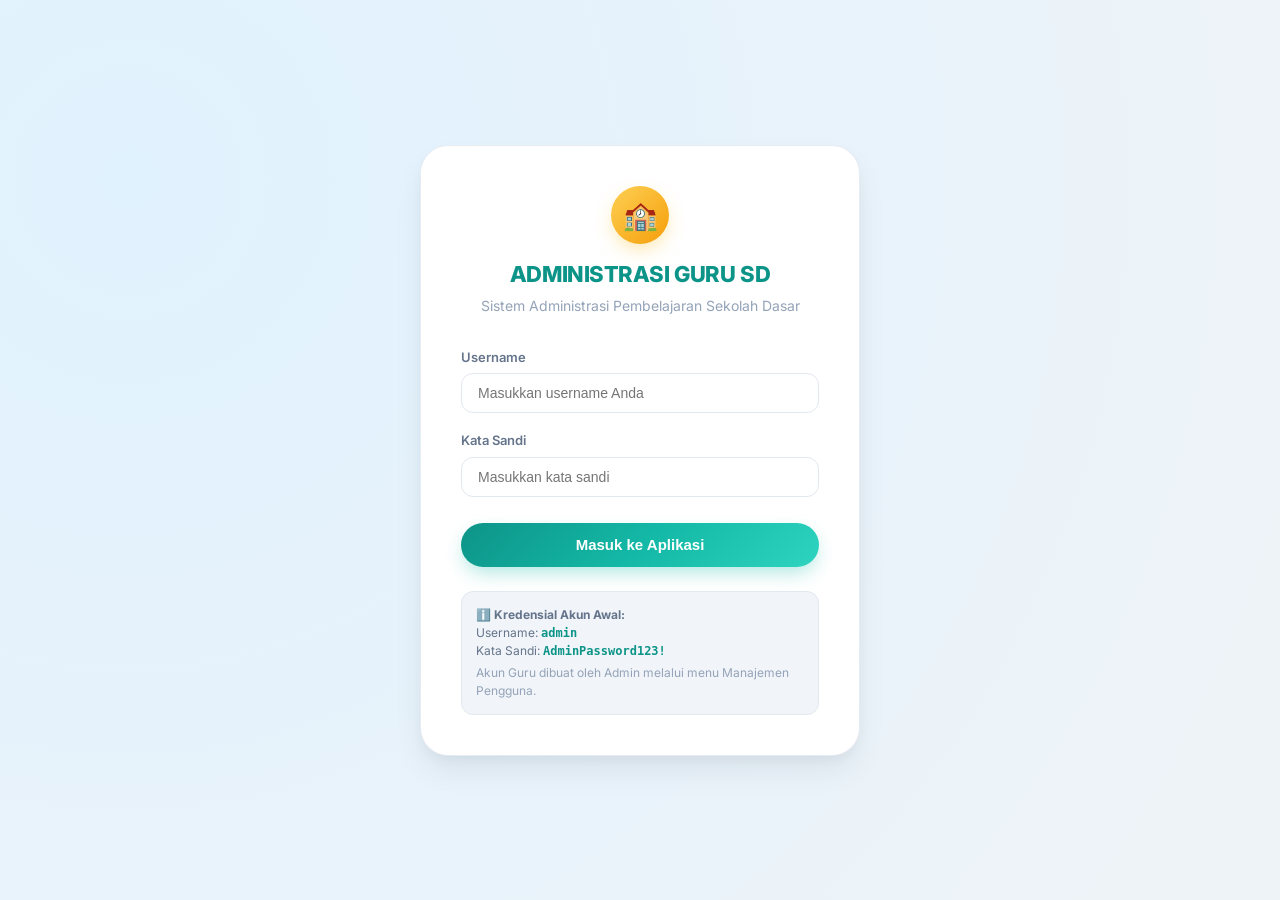
<file: index.html>
<!DOCTYPE html>
<html lang="id">
<head>
  <meta charset="UTF-8">
  <meta name="viewport" content="width=device-width, initial-scale=1.0, shrink-to-fit=no">
  <title>ADMINISTRASI GURU SD</title>
  <!-- Google Fonts: Inter -->
  <link rel="preconnect" href="https://fonts.googleapis.com">
  <link rel="preconnect" href="https://fonts.gstatic.com" crossorigin>
  <link href="https://fonts.googleapis.com/css2?family=Inter:wght@400;500;600;700;800&display=swap" rel="stylesheet">
  <!-- Stylesheet -->
  <link rel="stylesheet" href="css/styles.css">
</head>
<body>

  <!-- Toast Notification Container -->
  <div id="toastContainer" class="toast-container"></div>

  <!-- Global Loading Overlay -->
  <div id="loadingOverlay" class="loading-overlay hidden">
    <div class="spinner"></div>
    <p id="loadingMessage" style="margin-top: 1rem; font-weight: 600; color: var(--text-secondary); font-size: 0.9375rem;">
      Memproses data...
    </p>
  </div>

  <!-- Modal: Fitur Dalam Tahap Pengembangan (Fase 2) -->
  <div id="inDevelopmentModal" class="modal-overlay">
    <div class="modal-dialog">
      <div class="modal-header">
        <h3 class="card-title">Fitur Dalam Pengembangan</h3>
        <button class="btn btn-outline btn-sm" onclick="App.closeInDevelopmentModal()">✕</button>
      </div>
      <div class="modal-body">
        <div class="flex items-center gap-4" style="margin-bottom: 1rem;">
          <div style="font-size: 2.5rem;">🚧</div>
          <div>
            <h4 class="font-bold text-sm" id="devFeatureName">Nama Fitur</h4>
            <p class="text-xs text-muted" style="margin-top: 0.25rem;">Tahap 2 Pengembangan Sistem</p>
          </div>
        </div>
        <div style="background-color: var(--warning-light); border: 1px solid #fde68a; border-radius: var(--radius-sm); padding: 0.875rem; font-size: 0.8125rem; color: #92400e; line-height: 1.5;">
          Modul ini dijadwalkan untuk dirilis pada tahap pengembangan berikutnya. Seluruh skema database Google Sheets telah disiapkan dan siap menerima fungsionalitas penuh.
        </div>
      </div>
      <div class="modal-footer">
        <button class="btn btn-primary btn-sm" onclick="App.closeInDevelopmentModal()">Tutup</button>
      </div>
    </div>
  </div>

  <!-- Modal: Tambah Pengguna Baru (Admin) -->
  <div id="addUserModal" class="modal-overlay">
    <div class="modal-dialog">
      <div class="modal-header">
        <h3 class="card-title">Tambah Pengguna Baru</h3>
        <button class="btn btn-outline btn-sm" onclick="App.closeAddUserModal()">✕</button>
      </div>
      <form id="addUserForm" onsubmit="App.submitAddUser(event)">
        <div class="modal-body">
          <div class="form-group">
            <label class="form-label" for="newUsername">Username *</label>
            <input type="text" id="newUsername" class="form-control" placeholder="Contoh: guru_ahmad" required>
            <small class="text-xs text-muted">Huruf kecil, angka, garis bawah, titik (min. 3 karakter).</small>
          </div>

          <div class="form-group">
            <label class="form-label" for="newPassword">Kata Sandi Awal *</label>
            <input type="password" id="newPassword" class="form-control" placeholder="Minimal 8 karakter" required minlength="8">
          </div>

          <div class="form-group">
            <label class="form-label" for="newFullName">Nama Lengkap & Gelar *</label>
            <input type="text" id="newFullName" class="form-control" placeholder="Contoh: Ahmad Dahlan, S.Pd." required>
          </div>

          <div class="form-group">
            <label class="form-label" for="newRole">Peran (Hak Akses) *</label>
            <select id="newRole" class="form-control" required>
              <option value="GURU">GURU (Tenaga Pendidik)</option>
              <option value="ADMIN">ADMIN (Administrator Sekolah)</option>
            </select>
          </div>

          <div class="form-group">
            <label class="form-label" for="newEmail">Email</label>
            <input type="email" id="newEmail" class="form-control" placeholder="nama@sekolah.sch.id">
          </div>

          <div class="form-group">
            <label class="form-label" for="newNip">NIP (Opsional)</label>
            <input type="text" id="newNip" class="form-control" placeholder="18 digit NIP">
          </div>

          <div class="form-group">
            <label class="form-label" for="newNuptk">NUPTK (Opsional)</label>
            <input type="text" id="newNuptk" class="form-control" placeholder="16 digit NUPTK">
          </div>

          <div class="form-group">
            <label class="form-label" for="newNoHp">Nomor WhatsApp / HP</label>
            <input type="text" id="newNoHp" class="form-control" placeholder="08xxxxxxxxxx">
          </div>
        </div>

        <div class="modal-footer">
          <button type="button" class="btn btn-outline btn-sm" onclick="App.closeAddUserModal()">Batal</button>
          <button type="submit" class="btn btn-primary btn-sm">Simpan Akun</button>
        </div>
      </form>
    </div>
  </div>

  <!-- ======================================================== -->
  <!-- VIEW 1: LOGIN -->
  <!-- ======================================================== -->
  <div id="loginView" class="login-wrapper hidden">
    <div class="login-card">
      <div class="login-brand">
        <div class="brand-logo-icon">🏫</div>
        <h2 style="font-size: 1.375rem; font-weight: 800; color: var(--primary); letter-spacing: -0.02em;">
          ADMINISTRASI GURU SD
        </h2>
        <p class="text-sm text-muted" style="margin-top: 0.25rem;">
          Sistem Administrasi Pembelajaran Sekolah Dasar
        </p>
      </div>

      <form id="loginForm" onsubmit="App.handleLogin(event)">
        <div class="form-group">
          <label class="form-label" for="loginUsername">Username</label>
          <input
            type="text"
            id="loginUsername"
            class="form-control"
            placeholder="Masukkan username Anda"
            autocomplete="username"
            required
          />
        </div>

        <div class="form-group">
          <label class="form-label" for="loginPassword">Kata Sandi</label>
          <input
            type="password"
            id="loginPassword"
            class="form-control"
            placeholder="Masukkan kata sandi"
            autocomplete="current-password"
            required
          />
        </div>

        <button
          type="submit"
          id="loginSubmitBtn"
          class="btn btn-primary w-full"
          style="padding: 0.75rem; margin-top: 0.5rem; font-size: 0.9375rem;"
        >
          Masuk ke Aplikasi
        </button>
      </form>

      <div style="margin-top: 1.5rem; padding: 0.875rem; border-radius: var(--radius-sm); background-color: #f1f5f9; font-size: 0.75rem; color: var(--text-secondary); border: 1px solid var(--border-color);">
        <strong>ℹ️ Kredensial Akun Awal:</strong><br />
        Username: <code style="color: var(--primary); font-weight: bold;">admin</code><br />
        Kata Sandi: <code style="color: var(--primary); font-weight: bold;">AdminPassword123!</code><br />
        <span class="text-muted" style="display:inline-block; margin-top: 4px;">Akun Guru dibuat oleh Admin melalui menu Manajemen Pengguna.</span>
      </div>
    </div>
  </div>

  <!-- Modals Operasional Admin -->

  <!-- Modal: Tambah Kelas / Rombel -->
  <div id="addKelasModal" class="modal-overlay">
    <div class="modal-dialog">
      <div class="modal-header">
        <h3 class="card-title">Tambah Rombongan Belajar (Kelas)</h3>
        <button class="btn btn-outline btn-sm" onclick="App.closeAddKelasModal()">✕</button>
      </div>
      <form id="addKelasForm" onsubmit="App.submitAddKelas(event)">
        <div class="modal-body">
          <div class="form-group">
            <label class="form-label" for="kelasNama">Nama Kelas *</label>
            <input type="text" id="kelasNama" class="form-control" placeholder="Contoh: Kelas 1A" required />
          </div>
          <div class="form-group">
            <label class="form-label" for="kelasTingkat">Tingkat Kelas *</label>
            <select id="kelasTingkat" class="form-control" required>
              <option value="1">Tingkat 1 (Fase A)</option>
              <option value="2">Tingkat 2 (Fase A)</option>
              <option value="3">Tingkat 3 (Fase B)</option>
              <option value="4">Tingkat 4 (Fase B)</option>
              <option value="5">Tingkat 5 (Fase C)</option>
              <option value="6">Tingkat 6 (Fase C)</option>
            </select>
          </div>
          <div class="form-group">
            <label class="form-label" for="kelasWali">Wali Kelas</label>
            <select id="kelasWali" class="form-control">
              <option value="-">-- Pilih Wali Kelas (Opsional) --</option>
            </select>
          </div>
          <div class="form-group">
            <label class="form-label" for="kelasKapasitas">Kapasitas Maksimal Siswa</label>
            <input type="number" id="kelasKapasitas" class="form-control" value="28" min="10" max="45" required />
          </div>
        </div>
        <div class="modal-footer">
          <button type="button" class="btn btn-outline btn-sm" onclick="App.closeAddKelasModal()">Batal</button>
          <button type="submit" class="btn btn-primary btn-sm">Simpan Rombel</button>
        </div>
      </form>
    </div>
  </div>

  <!-- Modal: Tambah Siswa Baru -->
  <div id="addSiswaModal" class="modal-overlay">
    <div class="modal-dialog" style="max-width: 600px;">
      <div class="modal-header">
        <h3 class="card-title">Pendaftaran Siswa Baru</h3>
        <button class="btn btn-outline btn-sm" onclick="App.closeAddSiswaModal()">✕</button>
      </div>
      <form id="addSiswaForm" onsubmit="App.submitAddSiswa(event)">
        <div class="modal-body">
          <div style="display: grid; grid-template-columns: repeat(auto-fit, minmax(240px, 1fr)); gap: 0.75rem;">
            <div class="form-group">
              <label class="form-label" for="siswaNis">NIS</label>
              <input type="text" id="siswaNis" class="form-control" placeholder="Nomor Induk Sekolah" />
            </div>
            <div class="form-group">
              <label class="form-label" for="siswaNisn">NISN</label>
              <input type="text" id="siswaNisn" class="form-control" placeholder="10 Digit NISN" />
            </div>
            <div class="form-group" style="grid-column: 1 / -1;">
              <label class="form-label" for="siswaNama">Nama Lengkap Siswa *</label>
              <input type="text" id="siswaNama" class="form-control" placeholder="Nama lengkap sesuai akta lahir" required />
            </div>
            <div class="form-group">
              <label class="form-label" for="siswaJk">Jenis Kelamin *</label>
              <select id="siswaJk" class="form-control" required>
                <option value="L">Laki-laki (L)</option>
                <option value="P">Perempuan (P)</option>
              </select>
            </div>
            <div class="form-group">
              <label class="form-label" for="siswaKelas">Alokasi Rombel / Kelas</label>
              <select id="siswaKelas" class="form-control">
                <option value="-">-- Pilih Kelas --</option>
              </select>
            </div>
            <div class="form-group">
              <label class="form-label" for="siswaTempatLahir">Tempat Lahir</label>
              <input type="text" id="siswaTempatLahir" class="form-control" placeholder="Kota / Kabupaten" />
            </div>
            <div class="form-group">
              <label class="form-label" for="siswaTglLahir">Tanggal Lahir</label>
              <input type="date" id="siswaTglLahir" class="form-control" />
            </div>
            <div class="form-group">
              <label class="form-label" for="siswaAgama">Agama</label>
              <select id="siswaAgama" class="form-control">
                <option value="Islam">Islam</option>
                <option value="Kristen">Kristen</option>
                <option value="Katolik">Katolik</option>
                <option value="Hindu">Hindu</option>
                <option value="Buddha">Buddha</option>
                <option value="Konghucu">Konghucu</option>
              </select>
            </div>
            <div class="form-group">
              <label class="form-label" for="siswaHpOrtu">No. HP / WhatsApp Orang Tua</label>
              <input type="text" id="siswaHpOrtu" class="form-control" placeholder="08xxxxxxxxxx" />
            </div>
            <div class="form-group">
              <label class="form-label" for="siswaNamaAyah">Nama Ayah</label>
              <input type="text" id="siswaNamaAyah" class="form-control" placeholder="Nama ayah kandung" />
            </div>
            <div class="form-group">
              <label class="form-label" for="siswaNamaIbu">Nama Ibu</label>
              <input type="text" id="siswaNamaIbu" class="form-control" placeholder="Nama ibu kandung" />
            </div>
            <div class="form-group" style="grid-column: 1 / -1;">
              <label class="form-label" for="siswaAlamat">Alamat Tempat Tinggal</label>
              <input type="text" id="siswaAlamat" class="form-control" placeholder="Jalan, RT/RW, Dusun/Kelurahan" />
            </div>
          </div>
        </div>
        <div class="modal-footer">
          <button type="button" class="btn btn-outline btn-sm" onclick="App.closeAddSiswaModal()">Batal</button>
          <button type="submit" class="btn btn-primary btn-sm">Daftarkan Siswa</button>
        </div>
      </form>
    </div>
  </div>

  <!-- Modal: Edit Profil Guru -->
  <div id="editGuruModal" class="modal-overlay">
    <div class="modal-dialog" style="max-width: 600px;">
      <div class="modal-header">
        <h3 class="card-title">Perbarui Data Tenaga Pendidik (Guru)</h3>
        <button class="btn btn-outline btn-sm" onclick="App.closeEditGuruModal()">✕</button>
      </div>
      <form id="editGuruForm" onsubmit="App.submitEditGuru(event)">
        <input type="hidden" id="editGuruId" />
        <div class="modal-body">
          <div style="display: grid; grid-template-columns: repeat(auto-fit, minmax(240px, 1fr)); gap: 0.75rem;">
            <div class="form-group" style="grid-column: 1 / -1;">
              <label class="form-label" for="editGuruNama">Nama Lengkap *</label>
              <input type="text" id="editGuruNama" class="form-control" required />
            </div>
            <div class="form-group">
              <label class="form-label" for="editGuruGelarDepan">Gelar Depan</label>
              <input type="text" id="editGuruGelarDepan" class="form-control" placeholder="Dr. / Drs." />
            </div>
            <div class="form-group">
              <label class="form-label" for="editGuruGelarBelakang">Gelar Belakang</label>
              <input type="text" id="editGuruGelarBelakang" class="form-control" placeholder="S.Pd. / M.Pd." />
            </div>
            <div class="form-group">
              <label class="form-label" for="editGuruNip">NIP</label>
              <input type="text" id="editGuruNip" class="form-control" placeholder="18 Digit NIP" />
            </div>
            <div class="form-group">
              <label class="form-label" for="editGuruNuptk">NUPTK</label>
              <input type="text" id="editGuruNuptk" class="form-control" placeholder="16 Digit NUPTK" />
            </div>
            <div class="form-group">
              <label class="form-label" for="editGuruJk">Jenis Kelamin</label>
              <select id="editGuruJk" class="form-control">
                <option value="L">Laki-laki (L)</option>
                <option value="P">Perempuan (P)</option>
              </select>
            </div>
            <div class="form-group">
              <label class="form-label" for="editGuruHp">No. WhatsApp / HP</label>
              <input type="text" id="editGuruHp" class="form-control" placeholder="08xxxxxxxxxx" />
            </div>
            <div class="form-group">
              <label class="form-label" for="editGuruStatusPegawai">Status Kepegawaian</label>
              <select id="editGuruStatusPegawai" class="form-control">
                <option value="PNS">PNS</option>
                <option value="PPPK">PPPK</option>
                <option value="GTT/Honorer">GTT / Honorer</option>
                <option value="GTY">GTY</option>
              </select>
            </div>
            <div class="form-group">
              <label class="form-label" for="editGuruJabatan">Jabatan / Tugas</label>
              <input type="text" id="editGuruJabatan" class="form-control" placeholder="Contoh: Guru Kelas 1A" />
            </div>
            <div class="form-group" style="grid-column: 1 / -1;">
              <label class="form-label" for="editGuruEmail">Email</label>
              <input type="email" id="editGuruEmail" class="form-control" placeholder="nama@sekolah.sch.id" />
            </div>
            <div class="form-group" style="grid-column: 1 / -1;">
              <label class="form-label" for="editGuruAlamat">Alamat Tinggal</label>
              <input type="text" id="editGuruAlamat" class="form-control" placeholder="Alamat domisili guru" />
            </div>
          </div>
        </div>
        <div class="modal-footer">
          <button type="button" class="btn btn-outline btn-sm" onclick="App.closeEditGuruModal()">Batal</button>
          <button type="submit" class="btn btn-primary btn-sm">Simpan Perubahan Guru</button>
        </div>
      </form>
    </div>
  </div>

  <!-- Modal: Tambah Mata Pelajaran -->
  <div id="addMapelModal" class="modal-overlay">
    <div class="modal-dialog">
      <div class="modal-header">
        <h3 class="card-title">Tambah Mata Pelajaran</h3>
        <button class="btn btn-outline btn-sm" onclick="App.closeAddMapelModal()">✕</button>
      </div>
      <form id="addMapelForm" onsubmit="App.submitAddMapel(event)">
        <div class="modal-body">
          <div class="form-group">
            <label class="form-label" for="mapelKode">Kode Singkat *</label>
            <input type="text" id="mapelKode" class="form-control" placeholder="Contoh: BIND, MTK, IPAS" required />
          </div>
          <div class="form-group">
            <label class="form-label" for="mapelNama">Nama Mata Pelajaran *</label>
            <input type="text" id="mapelNama" class="form-control" placeholder="Contoh: Bahasa Indonesia" required />
          </div>
          <div class="form-group">
            <label class="form-label" for="mapelKelompok">Kelompok Mata Pelajaran</label>
            <select id="mapelKelompok" class="form-control">
              <option value="Wajib">Wajib (Umum)</option>
              <option value="Muatan Lokal">Muatan Lokal</option>
              <option value="Pilihan">Pilihan</option>
            </select>
          </div>
          <div class="form-group">
            <label class="form-label" for="mapelTingkat">Fase / Sasaran Tingkat</label>
            <input type="text" id="mapelTingkat" class="form-control" value="Fase A, B, C (Kelas 1 - 6)" />
          </div>
          <div class="form-group">
            <label class="form-label" for="mapelKkm">KKM / Kriteria Ketuntasan (KKTP)</label>
            <input type="number" id="mapelKkm" class="form-control" value="75" min="50" max="100" required />
          </div>
        </div>
        <div class="modal-footer">
          <button type="button" class="btn btn-outline btn-sm" onclick="App.closeAddMapelModal()">Batal</button>
          <button type="submit" class="btn btn-primary btn-sm">Simpan Mapel</button>
        </div>
      </form>
    </div>
  </div>

  <!-- Modal: Tambah Jadwal Pelajaran -->
  <div id="addJadwalModal" class="modal-overlay">
    <div class="modal-dialog" style="max-width: 560px;">
      <div class="modal-header">
        <h3 class="card-title">Tambah Jadwal Pembelajaran</h3>
        <button class="btn btn-outline btn-sm" onclick="App.closeAddJadwalModal()">✕</button>
      </div>
      <form id="addJadwalForm" onsubmit="App.submitAddJadwal(event)">
        <div class="modal-body">
          <div style="display: grid; grid-template-columns: repeat(auto-fit, minmax(230px, 1fr)); gap: 0.75rem;">
            <div class="form-group">
              <label class="form-label" for="jadwalHari">Hari *</label>
              <select id="jadwalHari" class="form-control" required>
                <option value="Senin">Senin</option>
                <option value="Selasa">Selasa</option>
                <option value="Rabu">Rabu</option>
                <option value="Kamis">Kamis</option>
                <option value="Jumat">Jumat</option>
                <option value="Sabtu">Sabtu</option>
              </select>
            </div>
            <div class="form-group">
              <label class="form-label" for="jadwalKelas">Kelas / Rombel *</label>
              <select id="jadwalKelas" class="form-control" required>
                <option value="">-- Pilih Rombel --</option>
              </select>
            </div>
            <div class="form-group">
              <label class="form-label" for="jadwalMapel">Mata Pelajaran *</label>
              <select id="jadwalMapel" class="form-control" required>
                <option value="">-- Pilih Mata Pelajaran --</option>
              </select>
            </div>
            <div class="form-group">
              <label class="form-label" for="jadwalGuru">Guru Pengampu *</label>
              <select id="jadwalGuru" class="form-control" required>
                <option value="">-- Pilih Guru --</option>
              </select>
            </div>
            <div class="form-group">
              <label class="form-label" for="jadwalJamMulai">Jam Ke-Mulai</label>
              <input type="number" id="jadwalJamMulai" class="form-control" value="1" min="1" max="10" />
            </div>
            <div class="form-group">
              <label class="form-label" for="jadwalJamSelesai">Jam Ke-Selesai</label>
              <input type="number" id="jadwalJamSelesai" class="form-control" value="2" min="1" max="10" />
            </div>
            <div class="form-group">
              <label class="form-label" for="jadwalWaktuMulai">Waktu Mulai</label>
              <input type="text" id="jadwalWaktuMulai" class="form-control" value="07.30" placeholder="07.30" />
            </div>
            <div class="form-group">
              <label class="form-label" for="jadwalWaktuSelesai">Waktu Selesai</label>
              <input type="text" id="jadwalWaktuSelesai" class="form-control" value="08.40" placeholder="08.40" />
            </div>
            <div class="form-group" style="grid-column: 1 / -1;">
              <label class="form-label" for="jadwalRuang">Ruangan / Tempat</label>
              <input type="text" id="jadwalRuang" class="form-control" value="Ruang Kelas" placeholder="Ruang Kelas, Lapangan, Lab" />
            </div>
          </div>
        </div>
        <div class="modal-footer">
          <button type="button" class="btn btn-outline btn-sm" onclick="App.closeAddJadwalModal()">Batal</button>
          <button type="submit" class="btn btn-primary btn-sm">Simpan Jadwal</button>
        </div>
      </form>
    </div>
  </div>

  <!-- Modal: Catat Presensi Cepat -->
  <div id="quickAbsensiModal" class="modal-overlay">
    <div class="modal-dialog">
      <div class="modal-header">
        <h3 class="card-title">Catat Sesi Presensi Harian</h3>
        <button class="btn btn-outline btn-sm" onclick="App.closeQuickAbsensiModal()">✕</button>
      </div>
      <form id="quickAbsensiForm" onsubmit="App.submitQuickAbsensi(event)">
        <div class="modal-body">
          <div class="form-group">
            <label class="form-label" for="absensiKelasSelect">Kelas / Rombel *</label>
            <select id="absensiKelasSelect" class="form-control" required>
              <option value="">-- Pilih Kelas --</option>
            </select>
          </div>
          <div class="form-group">
            <label class="form-label" for="absensiCatatan">Catatan / Keterangan Pembelajaran</label>
            <input type="text" id="absensiCatatan" class="form-control" value="Presensi kehadiran rutin hari ini" required />
          </div>
        </div>
        <div class="modal-footer">
          <button type="button" class="btn btn-outline btn-sm" onclick="App.closeQuickAbsensiModal()">Batal</button>
          <button type="submit" class="btn btn-primary btn-sm">Simpan Presensi</button>
        </div>
      </form>
    </div>
  </div>

  <!-- Modal: Input Nilai Pembelajaran Siswa -->
  <div id="inputNilaiModal" class="modal-overlay">
    <div class="modal-dialog">
      <div class="modal-header">
        <h3 class="card-title">Input Nilai Pembelajaran Siswa</h3>
        <button class="btn btn-outline btn-sm" onclick="App.closeInputNilaiModal()">✕</button>
      </div>
      <form id="inputNilaiForm" onsubmit="App.submitInputNilai(event)">
        <div class="modal-body">
          <div class="form-group">
            <label class="form-label" for="nilaiSiswaSelect">Pilih Siswa *</label>
            <select id="nilaiSiswaSelect" class="form-control" required>
              <option value="">-- Pilih Siswa --</option>
            </select>
          </div>
          <div class="form-group">
            <label class="form-label" for="nilaiSkor">Skor Nilai (0 - 100) *</label>
            <input type="number" id="nilaiSkor" class="form-control" min="0" max="100" value="85" required />
          </div>
          <div class="form-group">
            <label class="form-label" for="nilaiCatatan">Catatan Kemajuan / Keterangan</label>
            <input type="text" id="nilaiCatatan" class="form-control" value="Tercapai dengan sangat baik" />
          </div>
        </div>
        <div class="modal-footer">
          <button type="button" class="btn btn-outline btn-sm" onclick="App.closeInputNilaiModal()">Batal</button>
          <button type="submit" class="btn btn-primary btn-sm">Simpan Nilai</button>
        </div>
      </form>
    </div>
  </div>

  <!-- ======================================================== -->
  <!-- VIEW 2: PORTAL ADMIN                                     -->
  <!-- ======================================================== -->
  <div id="adminView" class="app-shell hidden">
    <!-- Mobile Sidebar Overlay Backdrop -->
    <div id="adminSidebarOverlay" class="sidebar-overlay" onclick="App.closeSidebar('adminSidebar')"></div>

    <!-- Sidebar Admin -->
    <aside id="adminSidebar" class="sidebar" aria-label="Navigasi Utama Admin">
      <!-- Header Sidebar / Brand -->
      <div class="sidebar-header">
        <div class="sidebar-brand">
          <div class="brand-icon-circle">H</div>
          <div>
            <h3 class="brand-title">ADMIN GURU SD</h3>
            <span class="brand-tag">PORTAL ADMINISTRATOR</span>
          </div>
        </div>
        <button class="sidebar-close-btn" onclick="App.closeSidebar('adminSidebar')" aria-label="Tutup Menu">
          ✕
        </button>
      </div>

      <!-- Navigasi Menu Sidebar (11 Menu Lengkap & Un-truncated) -->
      <nav class="sidebar-nav">
        <!-- KELOMPOK 1: DASHBOARD -->
        <div class="nav-group-title">DASHBOARD</div>
        <a id="adminNav-dashboard" class="nav-item active" onclick="App.switchAdminTab('dashboard')" tabindex="0" role="button">
          <svg class="nav-svg" viewBox="0 0 24 24">
            <rect x="3" y="3" width="7" height="9" rx="1"></rect>
            <rect x="14" y="3" width="7" height="5" rx="1"></rect>
            <rect x="14" y="12" width="7" height="9" rx="1"></rect>
            <rect x="3" y="16" width="7" height="5" rx="1"></rect>
          </svg>
          <span class="nav-text">Dashboard Admin</span>
        </a>

        <!-- KELOMPOK 2: DATA MASTER -->
        <div class="nav-group-title">DATA MASTER</div>
        <a id="adminNav-sekolah" class="nav-item" onclick="App.switchAdminTab('sekolah')" tabindex="0" role="button">
          <svg class="nav-svg" viewBox="0 0 24 24">
            <path d="M3 21h18"></path>
            <path d="M5 21V7l7-4 7 4v14"></path>
            <path d="M9 10h1"></path>
            <path d="M14 10h1"></path>
            <path d="M9 14h1"></path>
            <path d="M14 14h1"></path>
            <path d="M10 21v-4a2 2 0 0 1 4 0v4"></path>
          </svg>
          <span class="nav-text">Data Sekolah</span>
        </a>

        <a id="adminNav-kelas" class="nav-item" onclick="App.switchAdminTab('kelas')" tabindex="0" role="button">
          <svg class="nav-svg" viewBox="0 0 24 24">
            <rect x="3" y="3" width="7" height="7" rx="1"></rect>
            <rect x="14" y="3" width="7" height="7" rx="1"></rect>
            <rect x="14" y="14" width="7" height="7" rx="1"></rect>
            <rect x="3" y="14" width="7" height="7" rx="1"></rect>
          </svg>
          <span class="nav-text">Manajemen Kelas</span>
        </a>

        <a id="adminNav-siswa" class="nav-item" onclick="App.switchAdminTab('siswa')" tabindex="0" role="button">
          <svg class="nav-svg" viewBox="0 0 24 24">
            <path d="M17 21v-2a4 4 0 0 0-4-4H5a4 4 0 0 0-4 4v2"></path>
            <circle cx="9" cy="7" r="4"></circle>
            <path d="M23 21v-2a4 4 0 0 0-3-3.87"></path>
            <path d="M16 3.13a4 4 0 0 1 0 7.75"></path>
          </svg>
          <span class="nav-text">Data Siswa</span>
        </a>

        <a id="adminNav-guru" class="nav-item" onclick="App.switchAdminTab('guru')" tabindex="0" role="button">
          <svg class="nav-svg" viewBox="0 0 24 24">
            <circle cx="12" cy="7" r="4"></circle>
            <path d="M6 21v-2a6 6 0 0 1 12 0v2"></path>
            <line x1="8" y1="11" x2="16" y2="11"></line>
          </svg>
          <span class="nav-text">Data Guru</span>
        </a>

        <a id="adminNav-mapel" class="nav-item" onclick="App.switchAdminTab('mapel')" tabindex="0" role="button">
          <svg class="nav-svg" viewBox="0 0 24 24">
            <path d="M4 19.5A2.5 2.5 0 0 1 6.5 17H20"></path>
            <path d="M6.5 2H20v20H6.5A2.5 2.5 0 0 1 4 19.5v-15A2.5 2.5 0 0 1 6.5 2z"></path>
          </svg>
          <span class="nav-text">Mata Pelajaran</span>
        </a>

        <a id="adminNav-jadwal" class="nav-item" onclick="App.switchAdminTab('jadwal')" tabindex="0" role="button">
          <svg class="nav-svg" viewBox="0 0 24 24">
            <rect x="3" y="4" width="18" height="18" rx="2" ry="2"></rect>
            <line x1="16" y1="2" x2="16" y2="6"></line>
            <line x1="8" y1="2" x2="8" y2="6"></line>
            <line x1="3" y1="10" x2="21" y2="10"></line>
          </svg>
          <span class="nav-text">Kelola Jadwal</span>
        </a>

        <!-- KELOMPOK 3: MONITORING & PENGATURAN -->
        <div class="nav-group-title">MONITORING & PENGATURAN</div>
        <a id="adminNav-users" class="nav-item" onclick="App.switchAdminTab('users')" tabindex="0" role="button">
          <svg class="nav-svg" viewBox="0 0 24 24">
            <path d="M16 21v-2a4 4 0 0 0-4-4H6a4 4 0 0 0-4 4v2"></path>
            <circle cx="9" cy="7" r="4"></circle>
            <polyline points="16 11 18 13 22 9"></polyline>
          </svg>
          <span class="nav-text">Manajemen Pengguna</span>
        </a>

        <a id="adminNav-absensi" class="nav-item" onclick="App.switchAdminTab('absensi')" tabindex="0" role="button">
          <svg class="nav-svg" viewBox="0 0 24 24">
            <path d="M9 11l3 3L22 4"></path>
            <path d="M21 12v7a2 2 0 0 1-2 2H5a2 2 0 0 1-2-2V5a2 2 0 0 1 2-2h11"></path>
          </svg>
          <span class="nav-text">Monitoring Absensi</span>
        </a>

        <a id="adminNav-nilai" class="nav-item" onclick="App.switchAdminTab('nilai')" tabindex="0" role="button">
          <svg class="nav-svg" viewBox="0 0 24 24">
            <line x1="18" y1="20" x2="18" y2="10"></line>
            <line x1="12" y1="20" x2="12" y2="4"></line>
            <line x1="6" y1="20" x2="6" y2="14"></line>
          </svg>
          <span class="nav-text">Monitoring Nilai</span>
        </a>

        <a id="adminNav-pengaturan" class="nav-item" onclick="App.switchAdminTab('pengaturan')" tabindex="0" role="button">
          <svg class="nav-svg" viewBox="0 0 24 24">
            <circle cx="12" cy="12" r="3"></circle>
            <path d="M19.4 15a1.65 1.65 0 0 0 .33 1.82l.06.06a2 2 0 0 1 0 2.83 2 2 0 0 1-2.83 0l-.06-.06a1.65 1.65 0 0 0-1.82-.33 1.65 1.65 0 0 0-1 1.51V21a2 2 0 0 1-2 2 2 2 0 0 1-2-2v-.09A1.65 1.65 0 0 0 9 19.4a1.65 1.65 0 0 0-1.82.33l-.06.06a2 2 0 0 1-2.83 0 2 2 0 0 1 0-2.83l.06-.06a1.65 1.65 0 0 0 .33-1.82 1.65 1.65 0 0 0-1.51-1H3a2 2 0 0 1-2-2 2 2 0 0 1 2-2h.09A1.65 1.65 0 0 0 4.6 9a1.65 1.65 0 0 0-.33-1.82l-.06-.06a2 2 0 0 1 0-2.83 2 2 0 0 1 2.83 0l.06.06a1.65 1.65 0 0 0 1.82.33H9a1.65 1.65 0 0 0 1-1.51V3a2 2 0 0 1 2-2 2 2 0 0 1 2 2v.09a1.65 1.65 0 0 0 1 1.51 1.65 1.65 0 0 0 1.82-.33l.06-.06a2 2 0 0 1 2.83 0 2 2 0 0 1 0 2.83l-.06.06a1.65 1.65 0 0 0-.33 1.82V9a1.65 1.65 0 0 0 1.51 1H21a2 2 0 0 1 2 2 2 2 0 0 1-2 2h-.09a1.65 1.65 0 0 0-1.51 1z"></path>
          </svg>
          <span class="nav-text">Pengaturan Sistem</span>
        </a>
      </nav>

      <!-- Sidebar Footer (User Pill & Logout) -->
      <div class="sidebar-footer">
        <div class="sidebar-user-pill">
          <div class="sidebar-avatar">
            👨‍💼
            <div class="online-dot"></div>
          </div>
          <div style="flex: 1; min-width: 0;">
            <div class="font-bold text-xs" style="white-space: nowrap; overflow: hidden; text-overflow: ellipsis;" id="adminSidebarUserName">Administrator</div>
            <div class="text-xs text-muted">Akun Terverifikasi</div>
          </div>
        </div>
        <button class="btn btn-outline w-full text-xs" onclick="App.handleLogout()">
          <svg width="15" height="15" viewBox="0 0 24 24" fill="none" stroke="currentColor" stroke-width="2" stroke-linecap="round" stroke-linejoin="round">
            <path d="M9 21H5a2 2 0 0 1-2-2V5a2 2 0 0 1 2-2h4"></path>
            <polyline points="16 17 21 12 16 7"></polyline>
            <line x1="21" y1="12" x2="9" y2="12"></line>
          </svg>
          <span>Keluar (Logout)</span>
        </button>
      </div>
    </aside>

    <!-- Area Konten Utama -->
    <div class="main-wrapper">
      <!-- Topbar (Minimalis & Elegan) -->
      <header class="topbar">
        <div class="flex items-center gap-3">
          <button class="mobile-menu-toggle" onclick="App.toggleSidebar('adminSidebar')" aria-label="Buka Menu Navigasi">
            <svg width="20" height="20" viewBox="0 0 24 24" fill="none" stroke="currentColor" stroke-width="2" stroke-linecap="round" stroke-linejoin="round">
              <line x1="3" y1="12" x2="21" y2="12"></line>
              <line x1="3" y1="6" x2="21" y2="6"></line>
              <line x1="3" y1="18" x2="21" y2="18"></line>
            </svg>
          </button>
          <div class="flex items-center gap-2">
            <span class="badge badge-gold" style="font-weight: 700;">PORTAL RESMI</span>
            <span class="text-xs text-muted" id="adminInfoTPHeader">Administrasi Guru SD</span>
          </div>
        </div>

        <div class="flex items-center gap-3">
          <button class="btn btn-outline btn-sm" onclick="App.switchAdminTab('pengaturan')">
            ⚙️ Account Settings ▾
          </button>
          <button class="btn btn-danger btn-sm" onclick="App.handleLogout()">Keluar</button>
        </div>
      </header>

      <!-- Main Page Content -->
      <main class="page-content">

        <!-- HERO WAVE BANNER (DRIBBLE REFERENCE DESIGN) -->
        <div class="hero-wave-banner">
          <svg class="hero-wave-svg" viewBox="0 0 500 150" preserveAspectRatio="none">
            <path d="M0,0 C150,90 350,-40 500,60 L500,0 L0,0 Z" fill="rgba(255,255,255,0.12)"></path>
          </svg>
          <div class="flex items-center justify-between" style="flex-wrap: wrap; gap: 1rem; position: relative; z-index: 2;">
            <div class="flex items-center gap-3">
              <div class="brand-icon-circle" style="width: 48px; height: 48px; font-size: 1.4rem;">H</div>
              <div>
                <h1 class="hero-title" id="adminHeroHeading">Your Stats</h1>
                <p class="hero-subtitle">
                  <span id="adminInfoSekolah">SD NEGERI CONTOH 01</span> • <span id="adminInfoTP">Tahun Pelajaran: 2026/2027 Ganjil</span>
                </p>
              </div>
            </div>
            <div class="flex items-center gap-3">
              <div class="hero-search-pill">
                <input type="text" placeholder="Search data sekolah, guru, siswa..." />
                <svg width="16" height="16" viewBox="0 0 24 24" fill="none" stroke="currentColor" stroke-width="2.5"><circle cx="11" cy="11" r="8"></circle><line x1="21" y1="21" x2="16.65" y2="16.65"></line></svg>
              </div>
              <button class="btn btn-outline-white btn-sm" onclick="App.loadAdminStats()">Perbarui Data</button>
            </div>
          </div>
        </div>

        <!-- ======================================================== -->
        <!-- SECTION 1: DASHBOARD ADMIN                               -->
        <!-- ======================================================== -->
        <section id="adminSection-dashboard">
          <!-- 4 KPI CARDS DENGAN SPARKLINE CURVES (DRIBBLE STYLE) -->
          <div class="ref-stats-grid">
            <!-- Card 1: Total Guru (Teal Sparkline) -->
            <div class="ref-kpi-card">
              <div class="ref-kpi-title">Total Guru</div>
              <div class="ref-kpi-sparkline">
                <svg width="100%" height="36" viewBox="0 0 140 36" fill="none">
                  <path d="M0,28 Q20,32 40,18 T80,14 T110,22 T140,6" stroke="#14b8a6" stroke-width="3" stroke-linecap="round" fill="none" />
                </svg>
              </div>
              <div class="ref-kpi-pill">
                <span id="adminStatGuru" style="font-size: 1.15rem; color: #0f172a; font-weight: 800;">0</span>
                <span style="font-size: 0.75rem; color: #64748b; margin-left: 4px;">Guru Terdaftar</span>
              </div>
            </div>

            <!-- Card 2: Total Siswa (Pink Sparkline) -->
            <div class="ref-kpi-card">
              <div class="ref-kpi-title">Total Siswa</div>
              <div class="ref-kpi-sparkline">
                <svg width="100%" height="36" viewBox="0 0 140 36" fill="none">
                  <path d="M0,22 Q25,8 50,26 T90,16 T120,8 T140,24" stroke="#f43f5e" stroke-width="3" stroke-linecap="round" fill="none" />
                </svg>
              </div>
              <div class="ref-kpi-pill">
                <span id="adminStatSiswa" style="font-size: 1.15rem; color: #0f172a; font-weight: 800;">0</span>
                <span style="font-size: 0.75rem; color: #64748b; margin-left: 4px;">Siswa Aktif</span>
              </div>
            </div>

            <!-- Card 3: Rombel Kelas (Purple Sparkline) -->
            <div class="ref-kpi-card">
              <div class="ref-kpi-title">Rombel Kelas</div>
              <div class="ref-kpi-sparkline">
                <svg width="100%" height="36" viewBox="0 0 140 36" fill="none">
                  <path d="M0,18 Q30,28 60,10 T100,22 T140,12" stroke="#8b5cf6" stroke-width="3" stroke-linecap="round" fill="none" />
                </svg>
              </div>
              <div class="ref-kpi-pill">
                <span id="adminStatKelas" style="font-size: 1.15rem; color: #0f172a; font-weight: 800;">0</span>
                <span style="font-size: 0.75rem; color: #64748b; margin-left: 4px;">Kelas Rombel</span>
              </div>
            </div>

            <!-- Card 4: Mata Pelajaran (Amber/Gold Sparkline) -->
            <div class="ref-kpi-card">
              <div class="ref-kpi-title">Mata Pelajaran</div>
              <div class="ref-kpi-sparkline">
                <svg width="100%" height="36" viewBox="0 0 140 36" fill="none">
                  <path d="M0,26 Q35,6 70,20 T115,10 T140,16" stroke="#f59e0b" stroke-width="3" stroke-linecap="round" fill="none" />
                </svg>
              </div>
              <div class="ref-kpi-pill">
                <span id="adminStatMapel" style="font-size: 1.15rem; color: #0f172a; font-weight: 800;">0</span>
                <span style="font-size: 0.75rem; color: #64748b; margin-left: 4px;">Mapel Kurikulum</span>
              </div>
            </div>
          </div>

          <!-- TATA LETAK 2 KOLOM (KIRI: ACCOUNT & ACTIONS, KANAN: PROFIL PANEL) -->
          <div class="dashboard-grid-layout">
            <!-- KOLOM KIRI -->
            <div>
              <!-- KARTU GAYA "ACCOUNT DETAILS" (CIRCULAR GAUGE + PINK CHIP CARD) -->
              <div class="account-details-card">
                <div class="account-details-flex">
                  <!-- Circular Ring Gauge -->
                  <div class="circular-gauge-container">
                    <div class="circular-gauge">
                      <svg width="90" height="90" viewBox="0 0 90 90">
                        <circle cx="45" cy="45" r="36" stroke="#f1f5f9" stroke-width="8" fill="none" />
                        <circle cx="45" cy="45" r="36" stroke="#14b8a6" stroke-width="8" stroke-dasharray="226" stroke-dashoffset="65" stroke-linecap="round" fill="none" />
                      </svg>
                      <div class="gauge-center-text">
                        <div class="gauge-pct">100%</div>
                        <div class="gauge-tag">TERHUBUNG</div>
                      </div>
                    </div>
                    <div>
                      <h3 class="font-bold text-sm" style="color: var(--text-primary);">Integrasi Database</h3>
                      <p class="text-xs text-muted" style="margin-top: 0.25rem;">17 Tabel Relasional Google Sheets V8 Engine aktif dan tersinkronisasi.</p>
                    </div>
                  </div>

                  <!-- Pink / Rose Chip Card (Sesuai Referensi) -->
                  <div class="chip-gradient-card">
                    <div class="flex items-center justify-between">
                      <span class="chip-card-label">SEKOLAH DASAR</span>
                      <span style="font-size: 0.9rem;">⭐</span>
                    </div>
                    <div class="chip-card-val">2026/2027</div>
                    <div class="flex items-center justify-between text-xs" style="opacity: 0.95;">
                      <span>Semester Ganjil</span>
                      <span class="badge" style="background: rgba(255,255,255,0.25); color: #ffffff;">STATUS AKTIF</span>
                    </div>
                  </div>
                </div>
              </div>

              <!-- PASTEL FEATURES ROW (MOBILE APP SYNC & INFLUENCE RANKING STYLE) -->
              <div class="pastel-features-row">
                <div class="pastel-card-yellow" onclick="App.switchAdminTab('absensi')">
                  <div class="flex items-center justify-between" style="margin-bottom: 0.75rem;">
                    <span class="badge badge-gold font-bold">PRESENSI</span>
                    <span style="font-size: 1.5rem;">📱</span>
                  </div>
                  <h4 class="font-bold text-sm" style="color: #78350f;">Monitoring Kehadiran Siswa</h4>
                  <p class="text-xs" style="color: #92400e; margin-top: 0.25rem;">Rekap presensi harian per rombel kelas secara otomatis.</p>
                </div>

                <div class="pastel-card-teal" onclick="App.switchAdminTab('nilai')">
                  <div class="flex items-center justify-between" style="margin-bottom: 0.75rem;">
                    <span class="badge badge-guru font-bold">PENILAIAN #1</span>
                    <span style="font-size: 1.5rem;">🏆</span>
                  </div>
                  <h4 class="font-bold text-sm" style="color: #065f46;">Leger & Capaian Nilai</h4>
                  <p class="text-xs" style="color: #047857; margin-top: 0.25rem;">Rekapitulasi nilai formatif, sumatif, dan ketuntasan siswa.</p>
                </div>
              </div>

              <!-- ACTIONS PERFORMED (LOG AKTIVITAS SISTEM) -->
              <div class="card">
                <div class="card-header flex items-center justify-between">
                  <div>
                    <h3 class="card-title">Actions Performed (Log Aktivitas)</h3>
                    <p class="text-xs text-muted" style="margin-top: 0.25rem;">Pencatatan otomatis seluruh operasi sistem ke Google Sheets.</p>
                  </div>
                  <button class="btn btn-outline btn-sm" onclick="App.loadAdminStats()">Perbarui Log</button>
                </div>
                <div class="table-responsive">
                  <table class="table">
                    <thead>
                      <tr>
                        <th style="width: 170px;">Waktu</th>
                        <th>Pengguna</th>
                        <th>Aksi</th>
                        <th>Keterangan</th>
                      </tr>
                    </thead>
                    <tbody id="adminRecentLogsBody">
                      <tr><td colspan="4" class="text-center text-muted" style="padding: 2rem;">Memuat log aktivitas...</td></tr>
                    </tbody>
                  </table>
                </div>
              </div>
            </div>

            <!-- KOLOM KANAN (PANEL PROFIL SESUAI REFERENSI) -->
            <div class="right-profile-panel">
              <div class="flex items-center justify-between" style="margin-bottom: 1rem;">
                <span class="text-xs font-bold text-muted" style="letter-spacing: 0.05em; text-transform: uppercase;">PROFIL AKUN</span>
                <span style="font-size: 1.25rem; color: var(--text-muted); cursor: pointer;">•••</span>
              </div>

              <!-- Avatar Lingkaran dengan Blob Lembut -->
              <div class="profile-avatar-blob">
                👨‍💼
              </div>

              <div class="text-center" style="margin-bottom: 1.25rem;">
                <h3 class="font-bold text-sm" id="adminCurrentUserName">Administrator</h3>
                <p class="text-xs text-muted" style="margin-top: 0.2rem;">Super Admin Satuan Pendidikan</p>
              </div>

              <!-- Target Capaian Lingkaran Mini -->
              <div style="background-color: #f8fafc; border-radius: var(--radius-md); padding: 1rem; margin-bottom: 1.25rem; border: 1px solid #f1f5f9;">
                <div class="flex items-center justify-between">
                  <div class="flex items-center gap-3">
                    <div style="width: 44px; height: 44px; border-radius: 50%; background: #ecfdf5; color: #059669; display: flex; align-items: center; justify-content: center; font-weight: 800; font-size: 0.875rem;">
                      98%
                    </div>
                    <div>
                      <div class="font-bold text-xs" style="color: var(--text-primary);">Kehadiran Sekolah</div>
                      <div class="text-xs text-muted">Target Bulanan Tercapai</div>
                    </div>
                  </div>
                  <span class="badge badge-active text-xs">Optimal</span>
                </div>
              </div>

              <!-- Breakdown Mini Stats -->
              <div style="margin-bottom: 1.5rem;">
                <div class="profile-stat-item">
                  <div class="flex items-center gap-2">
                    <div class="profile-icon-square" style="background: #e0f2fe; color: #0284c7;">🏫</div>
                    <span class="text-xs font-semibold">Profil Satuan</span>
                  </div>
                  <span class="badge badge-admin text-xs">Lengkap</span>
                </div>

                <div class="profile-stat-item">
                  <div class="flex items-center gap-2">
                    <div class="profile-icon-square" style="background: #fef3c7; color: #d97706;">📋</div>
                    <span class="text-xs font-semibold">Tahun Pelajaran</span>
                  </div>
                  <span class="badge badge-gold text-xs">2026/2027</span>
                </div>

                <div class="profile-stat-item">
                  <div class="flex items-center gap-2">
                    <div class="profile-icon-square" style="background: #f3e8ff; color: #9333ea;">🔒</div>
                    <span class="text-xs font-semibold">Keamanan Sesi</span>
                  </div>
                  <span class="badge badge-active text-xs">Aktif</span>
                </div>
              </div>

              <!-- Tombol Aksi Kuning Emas Dribbble CTA -->
              <button class="btn btn-gold w-full text-xs" onclick="App.syncDatabaseAction()" style="padding: 0.85rem 1rem;">
                🔄 SINKRONKAN DATABASE
              </button>
            </div>
          </div>
        </section>

        <!-- ======================================================== -->
        <!-- SECTION 2: DATA SEKOLAH (CRUD LENGKAP)                   -->
        <!-- ======================================================== -->
        <section id="adminSection-sekolah" class="hidden">
          <div class="card">
            <div class="card-header flex items-center justify-between" style="flex-wrap: wrap; gap: 1rem;">
              <div>
                <h3 class="card-title">Profil & Identitas Satuan Pendidikan</h3>
                <p class="text-xs text-muted" style="margin-top: 0.25rem;">Data profil ini tersimpan di tabel SEKOLAH Google Sheets dan digunakan di kop surat serta rapor siswa.</p>
              </div>
              <button type="button" class="btn btn-outline btn-sm" onclick="App.loadSekolahForm()">Muat Ulang</button>
            </div>
            <div class="card-body">
              <form id="sekolahForm" onsubmit="App.saveSekolahForm(event)">
                <div style="display: grid; grid-template-columns: repeat(auto-fit, minmax(280px, 1fr)); gap: 1rem;">
                  <div class="form-group">
                    <label class="form-label" for="sekNpsn">NPSN (Nomor Pokok Sekolah Nasional) *</label>
                    <input type="text" id="sekNpsn" class="form-control" required />
                  </div>
                  <div class="form-group">
                    <label class="form-label" for="sekNama">Nama Resmi Sekolah *</label>
                    <input type="text" id="sekNama" class="form-control" required />
                  </div>
                  <div class="form-group">
                    <label class="form-label" for="sekKepsek">Nama Kepala Sekolah *</label>
                    <input type="text" id="sekKepsek" class="form-control" required />
                  </div>
                  <div class="form-group">
                    <label class="form-label" for="sekNipKepsek">NIP Kepala Sekolah</label>
                    <input type="text" id="sekNipKepsek" class="form-control" />
                  </div>
                  <div class="form-group" style="grid-column: 1 / -1;">
                    <label class="form-label" for="sekAlamat">Alamat Lengkap *</label>
                    <input type="text" id="sekAlamat" class="form-control" required />
                  </div>
                  <div class="form-group">
                    <label class="form-label" for="sekDesa">Desa / Kelurahan</label>
                    <input type="text" id="sekDesa" class="form-control" />
                  </div>
                  <div class="form-group">
                    <label class="form-label" for="sekKecamatan">Kecamatan</label>
                    <input type="text" id="sekKecamatan" class="form-control" />
                  </div>
                  <div class="form-group">
                    <label class="form-label" for="sekKabupaten">Kabupaten / Kota</label>
                    <input type="text" id="sekKabupaten" class="form-control" />
                  </div>
                  <div class="form-group">
                    <label class="form-label" for="sekProvinsi">Provinsi</label>
                    <input type="text" id="sekProvinsi" class="form-control" />
                  </div>
                  <div class="form-group">
                    <label class="form-label" for="sekKodePos">Kode Pos</label>
                    <input type="text" id="sekKodePos" class="form-control" />
                  </div>
                  <div class="form-group">
                    <label class="form-label" for="sekTelepon">Nomor Telepon Kantor</label>
                    <input type="text" id="sekTelepon" class="form-control" />
                  </div>
                  <div class="form-group">
                    <label class="form-label" for="sekEmail">Alamat Email Resmi</label>
                    <input type="email" id="sekEmail" class="form-control" />
                  </div>
                  <div class="form-group">
                    <label class="form-label" for="sekWebsite">Website Resmi Sekolah</label>
                    <input type="text" id="sekWebsite" class="form-control" />
                  </div>
                </div>
                <div style="margin-top: 1.5rem; text-align: right;">
                  <button type="submit" class="btn btn-primary" style="padding: 0.65rem 1.75rem;">
                    💾 Simpan Perubahan Profil Sekolah
                  </button>
                </div>
              </form>
            </div>
          </div>
        </section>

        <!-- ======================================================== -->
        <!-- SECTION 3: MANAJEMEN KELAS (CRUD LENGKAP)                -->
        <!-- ======================================================== -->
        <section id="adminSection-kelas" class="hidden">
          <div class="card">
            <div class="card-header flex items-center justify-between" style="flex-wrap: wrap; gap: 1rem;">
              <div>
                <h3 class="card-title">Daftar Rombongan Belajar (Kelas)</h3>
                <p class="text-xs text-muted" style="margin-top: 0.25rem;">Pengaturan rombel tingkat 1 - 6, wali kelas, dan kuota siswa aktif.</p>
              </div>
              <div class="flex items-center gap-2">
                <button class="btn btn-outline btn-sm" onclick="App.loadKelasTable()">Perbarui</button>
                <button class="btn btn-primary btn-sm" onclick="App.openAddKelasModal()">➕ Tambah Rombel</button>
              </div>
            </div>
            <div class="table-responsive">
              <table class="table">
                <thead>
                  <tr>
                    <th>Kode Kelas</th>
                    <th>Nama Rombel</th>
                    <th>Tingkat</th>
                    <th>Wali Kelas</th>
                    <th>Kapasitas Ruang</th>
                    <th>Jumlah Siswa</th>
                    <th>Status</th>
                    <th style="width: 100px;">Aksi</th>
                  </tr>
                </thead>
                <tbody id="kelasListTableBody">
                  <tr><td colspan="8" class="text-center text-muted" style="padding: 2rem;">Memuat data kelas...</td></tr>
                </tbody>
              </table>
            </div>
          </div>
        </section>

        <!-- ======================================================== -->
        <!-- SECTION 4: DATA SISWA (CRUD LENGKAP)                     -->
        <!-- ======================================================== -->
        <section id="adminSection-siswa" class="hidden">
          <div class="card">
            <div class="card-header flex items-center justify-between" style="flex-wrap: wrap; gap: 1rem;">
              <div>
                <h3 class="card-title">Direktori Database Peserta Didik</h3>
                <p class="text-xs text-muted" style="margin-top: 0.25rem;">Data induk siswa SD lengkap dengan informasi orang tua/wali murid.</p>
              </div>
              <div class="flex items-center gap-2">
                <button class="btn btn-outline btn-sm" onclick="App.loadSiswaTable()">Perbarui</button>
                <button class="btn btn-primary btn-sm" onclick="App.openAddSiswaModal()">➕ Tambah Siswa Baru</button>
              </div>
            </div>
            <div class="table-responsive">
              <table class="table">
                <thead>
                  <tr>
                    <th>NIS / NISN</th>
                    <th>Nama Lengkap Siswa</th>
                    <th>L/P</th>
                    <th>Rombel / Kelas</th>
                    <th>Wali Murid</th>
                    <th>No. HP Wali</th>
                    <th>Status</th>
                    <th style="width: 100px;">Aksi</th>
                  </tr>
                </thead>
                <tbody id="siswaListTableBody">
                  <tr><td colspan="8" class="text-center text-muted" style="padding: 2rem;">Memuat data siswa...</td></tr>
                </tbody>
              </table>
            </div>
          </div>
        </section>

        <!-- ======================================================== -->
        <!-- SECTION 5: DATA GURU (CRUD LENGKAP)                      -->
        <!-- ======================================================== -->
        <section id="adminSection-guru" class="hidden">
          <div class="card">
            <div class="card-header flex items-center justify-between" style="flex-wrap: wrap; gap: 1rem;">
              <div>
                <h3 class="card-title">Direktori Tenaga Pendidik & Guru</h3>
                <p class="text-xs text-muted" style="margin-top: 0.25rem;">Data guru terhubung langsung dengan profil akun login di tabel GURU & USERS.</p>
              </div>
              <button class="btn btn-outline btn-sm" onclick="App.loadGuruTable()">Perbarui Data</button>
            </div>
            <div class="table-responsive">
              <table class="table">
                <thead>
                  <tr>
                    <th>NIP / NUPTK</th>
                    <th>Nama Lengkap & Gelar</th>
                    <th>L/P</th>
                    <th>Jabatan / Tugas</th>
                    <th>Kepegawaian</th>
                    <th>WhatsApp / HP</th>
                    <th>Status Akun</th>
                    <th style="width: 100px;">Aksi</th>
                  </tr>
                </thead>
                <tbody id="guruListTableBody">
                  <tr><td colspan="8" class="text-center text-muted" style="padding: 2rem;">Memuat data guru...</td></tr>
                </tbody>
              </table>
            </div>
          </div>
        </section>

        <!-- ======================================================== -->
        <!-- SECTION 6: MATA PELAJARAN (CRUD LENGKAP)                 -->
        <!-- ======================================================== -->
        <section id="adminSection-mapel" class="hidden">
          <div class="card">
            <div class="card-header flex items-center justify-between" style="flex-wrap: wrap; gap: 1rem;">
              <div>
                <h3 class="card-title">Kurikulum & Mata Pelajaran</h3>
                <p class="text-xs text-muted" style="margin-top: 0.25rem;">Daftar mata pelajaran Kurikulum Merdeka beserta KKM/KKTP satuan pendidikan.</p>
              </div>
              <div class="flex items-center gap-2">
                <button class="btn btn-outline btn-sm" onclick="App.loadMapelTable()">Perbarui</button>
                <button class="btn btn-primary btn-sm" onclick="App.openAddMapelModal()">➕ Tambah Mapel</button>
              </div>
            </div>
            <div class="table-responsive">
              <table class="table">
                <thead>
                  <tr>
                    <th>Kode</th>
                    <th>Nama Mata Pelajaran</th>
                    <th>Kelompok</th>
                    <th>Fase / Tingkat</th>
                    <th>KKM / KKTP</th>
                    <th>Status</th>
                    <th style="width: 100px;">Aksi</th>
                  </tr>
                </thead>
                <tbody id="mapelListTableBody">
                  <tr><td colspan="7" class="text-center text-muted" style="padding: 2rem;">Memuat mata pelajaran...</td></tr>
                </tbody>
              </table>
            </div>
          </div>
        </section>

        <!-- ======================================================== -->
        <!-- SECTION 7: KELOLA JADWAL (CRUD LENGKAP)                  -->
        <!-- ======================================================== -->
        <section id="adminSection-jadwal" class="hidden">
          <div class="card">
            <div class="card-header flex items-center justify-between" style="flex-wrap: wrap; gap: 1rem;">
              <div>
                <h3 class="card-title">Jadwal Pembelajaran Mingguan</h3>
                <p class="text-xs text-muted" style="margin-top: 0.25rem;">Pengaturan alokasi waktu mata pelajaran, guru pengampu, dan ruang kelas.</p>
              </div>
              <div class="flex items-center gap-2">
                <button class="btn btn-outline btn-sm" onclick="App.loadJadwalTable()">Perbarui</button>
                <button class="btn btn-primary btn-sm" onclick="App.openAddJadwalModal()">➕ Tambah Jadwal</button>
              </div>
            </div>
            <div class="table-responsive">
              <table class="table">
                <thead>
                  <tr>
                    <th>Hari</th>
                    <th>Jam Ke</th>
                    <th>Waktu</th>
                    <th>Kelas</th>
                    <th>Mata Pelajaran</th>
                    <th>Guru Pengampu</th>
                    <th>Ruangan</th>
                    <th style="width: 100px;">Aksi</th>
                  </tr>
                </thead>
                <tbody id="jadwalListTableBody">
                  <tr><td colspan="8" class="text-center text-muted" style="padding: 2rem;">Memuat jadwal...</td></tr>
                </tbody>
              </table>
            </div>
          </div>
        </section>

        <!-- ======================================================== -->
        <!-- SECTION 8: MANAJEMEN PENGGUNA                            -->
        <!-- ======================================================== -->
        <section id="adminSection-users" class="hidden">
          <div class="card">
            <div class="card-header flex items-center justify-between" style="flex-wrap: wrap; gap: 1rem;">
              <div>
                <h3 class="card-title">Daftar Pengguna Aplikasi</h3>
                <p class="text-xs text-muted" style="margin-top: 0.25rem;">Kelola akun login Guru dan Administrator dengan keamanan SHA-256.</p>
              </div>
              <div class="flex items-center gap-2">
                <button class="btn btn-outline btn-sm" onclick="App.loadUsersTable()">Perbarui Data</button>
                <button class="btn btn-primary btn-sm" onclick="App.openAddUserModal()">➕ Tambah Pengguna Baru</button>
              </div>
            </div>
            <div class="table-responsive">
              <table class="table">
                <thead>
                  <tr>
                    <th>Username</th>
                    <th>Nama Lengkap</th>
                    <th>Email</th>
                    <th>Peran</th>
                    <th>Status Akun</th>
                    <th>Login Terakhir</th>
                    <th style="width: 120px;">Aksi</th>
                  </tr>
                </thead>
                <tbody id="usersTableBody">
                  <tr><td colspan="7" class="text-center text-muted" style="padding: 2rem;">Memuat pengguna...</td></tr>
                </tbody>
              </table>
            </div>
          </div>
        </section>

        <!-- ======================================================== -->
        <!-- SECTION 9: MONITORING ABSENSI (CRUD LENGKAP)             -->
        <!-- ======================================================== -->
        <section id="adminSection-absensi" class="hidden">
          <!-- Rekap Angka Kehadiran -->
          <div class="stats-grid">
            <div class="stat-card">
              <div>
                <div class="stat-val" id="absensiSummaryTotal">0</div>
                <div class="stat-label">Total Peserta Didik</div>
              </div>
              <div class="stat-icon" style="background-color: #e0f2fe; color: #0284c7;">👥</div>
            </div>
            <div class="stat-card">
              <div>
                <div class="stat-val" id="absensiSummaryHadir" style="color: #059669;">0</div>
                <div class="stat-label">Hadir Hari Ini</div>
              </div>
              <div class="stat-icon" style="background-color: #ecfdf5; color: #059669;">✅</div>
            </div>
            <div class="stat-card">
              <div>
                <div class="stat-val" id="absensiSummarySakit" style="color: #d97706;">0</div>
                <div class="stat-label">Sakit / Izin</div>
              </div>
              <div class="stat-icon" style="background-color: #fffbeb; color: #d97706;">🏥</div>
            </div>
            <div class="stat-card">
              <div>
                <div class="stat-val" id="absensiSummaryPersen" style="color: #2563eb;">100%</div>
                <div class="stat-label">Persentase Kehadiran</div>
              </div>
              <div class="stat-icon" style="background-color: #eff6ff; color: #2563eb;">📈</div>
            </div>
          </div>

          <div class="card">
            <div class="card-header flex items-center justify-between" style="flex-wrap: wrap; gap: 1rem;">
              <div>
                <h3 class="card-title">Rekapitulasi Kehadiran Siswa Per Rombel</h3>
                <p class="text-xs text-muted" style="margin-top: 0.25rem;">Hasil pencatatan presensi real-time dari seluruh kelas.</p>
              </div>
              <div class="flex items-center gap-2">
                <button class="btn btn-outline btn-sm" onclick="App.loadAbsensiMonitoring()">Perbarui Rekap</button>
                <button class="btn btn-primary btn-sm" onclick="App.openQuickAbsensiModal()">📝 Catat Presensi</button>
              </div>
            </div>
            <div class="table-responsive">
              <table class="table">
                <thead>
                  <tr>
                    <th>Rombongan Belajar</th>
                    <th>Tingkat</th>
                    <th>Total Siswa</th>
                    <th>Hadir</th>
                    <th>Sakit</th>
                    <th>Izin</th>
                    <th>Alpa</th>
                    <th>% Kehadiran</th>
                    <th>Status</th>
                  </tr>
                </thead>
                <tbody id="monitoringAbsensiTableBody">
                  <tr><td colspan="9" class="text-center text-muted" style="padding: 2rem;">Memuat data absensi...</td></tr>
                </tbody>
              </table>
            </div>
          </div>
        </section>

        <!-- ======================================================== -->
        <!-- SECTION 10: MONITORING NILAI (CRUD LENGKAP)              -->
        <!-- ======================================================== -->
        <section id="adminSection-nilai" class="hidden">
          <!-- Rekap Nilai -->
          <div class="stats-grid">
            <div class="stat-card">
              <div>
                <div class="stat-val" id="nilaiSummaryTotalSiswa">0</div>
                <div class="stat-label">Siswa Terekam Nilai</div>
              </div>
              <div class="stat-icon" style="background-color: #e0f2fe; color: #0284c7;">📑</div>
            </div>
            <div class="stat-card">
              <div>
                <div class="stat-val" id="nilaiSummaryRataRata" style="color: #059669;">85</div>
                <div class="stat-label">Rata-Rata Capaian Nilai</div>
              </div>
              <div class="stat-icon" style="background-color: #ecfdf5; color: #059669;">🎯</div>
            </div>
            <div class="stat-card">
              <div>
                <div class="stat-val" id="nilaiSummaryKetuntasan" style="color: #2563eb;">95.2%</div>
                <div class="stat-label">Tingkat Ketuntasan (KKTP)</div>
              </div>
              <div class="stat-icon" style="background-color: #eff6ff; color: #2563eb;">🏆</div>
            </div>
          </div>

          <div class="card">
            <div class="card-header flex items-center justify-between" style="flex-wrap: wrap; gap: 1rem;">
              <div>
                <h3 class="card-title">Leger & Rekapitulasi Nilai Siswa</h3>
                <p class="text-xs text-muted" style="margin-top: 0.25rem;">Monitoring penilaian formatif, sumatif, dan predikat ketercapaian tujuan pembelajaran.</p>
              </div>
              <div class="flex items-center gap-2">
                <button class="btn btn-outline btn-sm" onclick="App.loadNilaiMonitoring()">Perbarui Data</button>
                <button class="btn btn-primary btn-sm" onclick="App.openInputNilaiModal()">➕ Input Nilai Siswa</button>
              </div>
            </div>
            <div class="table-responsive">
              <table class="table">
                <thead>
                  <tr>
                    <th>NIS</th>
                    <th>Nama Lengkap Siswa</th>
                    <th>Kelas</th>
                    <th>Nilai Formatif</th>
                    <th>Nilai Sumatif</th>
                    <th>Nilai Akhir</th>
                    <th>Predikat</th>
                    <th>Keterangan</th>
                  </tr>
                </thead>
                <tbody id="monitoringNilaiTableBody">
                  <tr><td colspan="8" class="text-center text-muted" style="padding: 2rem;">Memuat data penilaian...</td></tr>
                </tbody>
              </table>
            </div>
          </div>
        </section>

        <!-- ======================================================== -->
        <!-- SECTION 11: PENGATURAN SISTEM (LENGKAP & OPERASIONAL)     -->
        <!-- ======================================================== -->
        <section id="adminSection-pengaturan" class="hidden">
          <!-- Form Tahun Pelajaran -->
          <div class="card" style="margin-bottom: 1.5rem;">
            <div class="card-header">
              <h3 class="card-title">Pengaturan Tahun Pelajaran & Semester Aktif</h3>
            </div>
            <div class="card-body">
              <form id="settingsTpForm" onsubmit="App.submitSettings(event)">
                <div style="display: grid; grid-template-columns: repeat(auto-fit, minmax(260px, 1fr)); gap: 1rem;">
                  <div class="form-group">
                    <label class="form-label" for="settingNamaTp">Tahun Pelajaran *</label>
                    <input type="text" id="settingNamaTp" class="form-control" value="2026/2027" required />
                  </div>
                  <div class="form-group">
                    <label class="form-label" for="settingSemester">Semester Berjalan *</label>
                    <select id="settingSemester" class="form-control" required>
                      <option value="Ganjil">Semester Ganjil (1)</option>
                      <option value="Genap">Semester Genap (2)</option>
                    </select>
                  </div>
                </div>
                <div style="margin-top: 1rem; text-align: right;">
                  <button type="submit" class="btn btn-primary btn-sm">💾 Perbarui Tahun Pelajaran</button>
                </div>
              </form>
            </div>
          </div>

          <!-- Info Database Terhubung -->
          <div class="card" style="margin-bottom: 1.5rem;">
            <div class="card-header flex items-center justify-between" style="flex-wrap: wrap; gap: 1rem;">
              <div>
                <h3 class="card-title">Informasi & Kesehatan Database Google Sheets</h3>
                <p class="text-xs text-muted" style="margin-top: 0.25rem;">Aplikasi ini terhubung langsung ke Google Sheets sebagai database relasional backend.</p>
              </div>
              <button class="btn btn-primary btn-sm" onclick="App.syncDatabaseAction()">🔄 Sinkronkan Database</button>
            </div>
            <div class="card-body">
              <div style="display: grid; grid-template-columns: repeat(auto-fit, minmax(260px, 1fr)); gap: 1.25rem;">
                <div>
                  <span class="text-xs text-muted">ID Spreadsheet Database:</span>
                  <div id="settingsSpreadsheetId" style="font-family: monospace; font-size: 0.8125rem; word-break: break-all; margin-top: 0.25rem; color: var(--primary); font-weight: 600;">
                    Memuat...
                  </div>
                </div>
                <div>
                  <span class="text-xs text-muted">Status Koneksi Backend:</span>
                  <div style="font-weight: 700; font-size: 0.9375rem; margin-top: 0.25rem; color: #059669;">
                    ● TERHUBUNG (V8 ENGINE)
                  </div>
                </div>
                <div>
                  <span class="text-xs text-muted">Buka Lembar Spreadsheet:</span>
                  <div style="margin-top: 0.25rem;">
                    <a id="settingsSpreadsheetUrlLink" href="#" target="_blank" class="btn btn-outline btn-sm">
                      📂 Buka di Google Drive
                    </a>
                  </div>
                </div>
              </div>
            </div>
          </div>

          <!-- Tabel Monitoring Struktur Database Google Sheets -->
          <div class="card">
            <div class="card-header">
              <h4 class="card-title text-sm">Status & Jumlah Baris 17 Sheet Database</h4>
            </div>
            <div class="table-responsive">
              <table class="table">
                <thead>
                  <tr>
                    <th>Nama Tabel Sheet</th>
                    <th>Jumlah Data (Baris)</th>
                    <th>Status Operasional</th>
                  </tr>
                </thead>
                <tbody id="settingsTableListBody">
                  <tr><td colspan="3" class="text-center text-muted" style="padding: 2rem;">Memuat skema tabel...</td></tr>
                </tbody>
              </table>
            </div>
          </div>
        </section>

      </main>
    </div>
  </div>

  <!-- ======================================================== -->
  <!-- VIEW 3: PORTAL GURU                                      -->
  <!-- ======================================================== -->
  <div id="guruView" class="app-shell hidden">
    <!-- Mobile Sidebar Overlay Backdrop -->
    <div id="guruSidebarOverlay" class="sidebar-overlay" onclick="App.closeSidebar('guruSidebar')"></div>

    <!-- Sidebar Guru (Gaya Modern Floating Pill dengan Teal Glow) -->
    <aside id="guruSidebar" class="sidebar">
      <div class="sidebar-header">
        <div class="flex items-center gap-3">
          <!-- Logo Bulat Kuning Ikon "H" Sesuai Referensi Desain -->
          <div class="brand-icon-circle">H</div>
          <div>
            <h3 style="font-size: 0.95rem; font-weight: 800; color: var(--text-primary); line-height: 1.2; letter-spacing: -0.01em;">PORTAL GURU</h3>
            <span class="badge badge-guru" style="font-size: 0.65rem; font-weight: 700; padding: 0.15rem 0.5rem;">GURU SD</span>
          </div>
        </div>
        <button class="sidebar-close-btn" onclick="App.closeSidebar('guruSidebar')" aria-label="Tutup Menu">
          ✕
        </button>
      </div>

      <!-- Navigasi Menu Guru -->
      <nav class="sidebar-nav">
        <div class="nav-group-title">Menu Utama</div>
        <a id="guruNav-dashboard" class="nav-item active" onclick="App.switchGuruTab('dashboard')">
          <span class="nav-icon">📊</span>
          <span>Dashboard Guru</span>
        </a>
        <a id="guruNav-classes" class="nav-item" onclick="App.switchGuruTab('classes')">
          <span class="nav-icon">🏛️</span>
          <span>Data Kelas Binaan</span>
        </a>

        <div class="nav-group-title">Administrasi Pembelajaran</div>
        <a class="nav-item" onclick="App.openInDevelopmentModal('Absensi Siswa')">
          <span class="nav-icon">📝</span>
          <span>Absensi Siswa</span>
          <span class="badge badge-dev text-xs" style="margin-left:auto;">Fase 2</span>
        </a>
        <a class="nav-item" onclick="App.openInDevelopmentModal('Input Nilai')">
          <span class="nav-icon">🎯</span>
          <span>Input Nilai</span>
          <span class="badge badge-dev text-xs" style="margin-left:auto;">Fase 2</span>
        </a>
        <a class="nav-item" onclick="App.openInDevelopmentModal('Jadwal Pembelajaran')">
          <span class="nav-icon">🗓️</span>
          <span>Jadwal Mengajar</span>
          <span class="badge badge-dev text-xs" style="margin-left:auto;">Fase 2</span>
        </a>
        <a class="nav-item" onclick="App.openInDevelopmentModal('Perencanaan Pembelajaran')">
          <span class="nav-icon">📖</span>
          <span>RPP / Modul Ajar</span>
          <span class="badge badge-dev text-xs" style="margin-left:auto;">Fase 2</span>
        </a>
        <a class="nav-item" onclick="App.openInDevelopmentModal('Jurnal Mengajar')">
          <span class="nav-icon">📓</span>
          <span>Jurnal Harian</span>
          <span class="badge badge-dev text-xs" style="margin-left:auto;">Fase 2</span>
        </a>
        <a class="nav-item" onclick="App.openInDevelopmentModal('Laporan Pembelajaran')">
          <span class="nav-icon">📑</span>
          <span>Capaian Belajar</span>
          <span class="badge badge-dev text-xs" style="margin-left:auto;">Fase 2</span>
        </a>
        <a class="nav-item" onclick="App.openInDevelopmentModal('Dokumen Guru')">
          <span class="nav-icon">📁</span>
          <span>Dokumen & Portofolio</span>
          <span class="badge badge-dev text-xs" style="margin-left:auto;">Fase 2</span>
        </a>
      </nav>

      <!-- Sidebar Footer dengan User Capsule Sesuai Referensi -->
      <div class="sidebar-footer">
        <div class="sidebar-user-pill">
          <div class="sidebar-avatar-wrap">
            👩‍🏫
            <div class="sidebar-status-online"></div>
          </div>
          <div style="flex: 1; min-width: 0;">
            <div class="sidebar-user-name" id="guruSidebarUserName">Guru Pendidik</div>
            <div class="sidebar-user-role">Tenaga Pendidik SD</div>
          </div>
        </div>
        <button class="btn btn-outline w-full text-xs" onclick="App.handleLogout()" style="margin-top: 0.75rem; border-radius: var(--radius-pill); font-weight: 600;">
          <span>🚪</span> Keluar (Logout)
        </button>
      </div>
    </aside>

    <!-- Main Wrapper (Topbar + Hero Banner + Konten Dashboard) -->
    <div class="main-wrapper">
      <!-- Topbar Minimalis -->
      <header class="topbar">
        <div class="flex items-center gap-4">
          <button class="mobile-menu-toggle" onclick="App.toggleSidebar('guruSidebar')" aria-label="Buka Menu">☰</button>
          <div class="topbar-search-mockup">
            <span style="font-size: 0.85rem; color: var(--text-muted);">🔍</span>
            <span style="font-size: 0.8rem; color: var(--text-muted);">Cari jadwal, materi, atau rombel binaan...</span>
          </div>
        </div>

        <div class="flex items-center gap-4">
          <div style="text-align: right;">
            <div class="font-bold text-sm" id="guruCurrentUserName">Guru SD</div>
            <div class="text-xs text-muted">NIP: <span id="guruProfileNip">-</span></div>
          </div>
          <div class="topbar-badge-pill" style="cursor: pointer;" onclick="App.openInDevelopmentModal('Pengaturan Akun Guru')">
            <span style="width: 8px; height: 8px; border-radius: 50%; background: #10b981;"></span>
            <span style="font-size: 0.75rem; font-weight: 600; color: var(--text-primary);">Profil Guru ▾</span>
          </div>
          <button class="btn btn-outline btn-sm" onclick="App.handleLogout()" style="border-radius: var(--radius-pill); font-size: 0.75rem;">
            Keluar
          </button>
        </div>
      </header>

      <!-- Page Content -->
      <main class="page-content">

        <!-- HERO WAVE TEAL BANNER (SESUAI GAMBAR REFERENSI DRIBBBLE) -->
        <div class="hero-wave-banner">
          <svg class="hero-wave-svg" viewBox="0 0 1000 220" preserveAspectRatio="none">
            <path d="M0,80 C150,160 350,20 500,90 C650,160 820,30 1000,70 L1000,220 L0,220 Z" fill="#ffffff" fill-opacity="0.08" />
            <path d="M0,120 C180,40 320,180 520,110 C720,40 860,150 1000,100 L1000,220 L0,220 Z" fill="#ffffff" fill-opacity="0.12" />
          </svg>

          <div class="hero-content-flex">
            <div class="hero-left">
              <div class="brand-icon-circle" style="box-shadow: 0 4px 14px rgba(0,0,0,0.15);">H</div>
              <div>
                <h1 class="hero-title" id="guruHeroHeading">Dashboard Pembelajaran</h1>
                <p class="hero-subtitle">Selamat datang di Portal Guru SD - Ruang Administrasi & Pembelajaran Terpadu</p>
              </div>
            </div>

            <div class="hero-actions">
              <div class="hero-search-pill">
                <span style="font-size: 0.85rem; color: #64748b;">🔍</span>
                <input type="text" placeholder="Cari siswa atau materi..." aria-label="Pencarian Cepat" />
              </div>
              <button class="btn btn-outline-white btn-sm" onclick="App.loadGuruDashboardData()">
                🔄 Segarkan
              </button>
            </div>
          </div>
        </div>

        <!-- SECTION 1: DASHBOARD GURU -->
        <section id="guruSection-dashboard">
          <!-- BARIS 4 KARTU STATISTIK (DENGAN GELOMBANG SPARKLINES DRIBBBLE) -->
          <div class="ref-kpi-grid">
            <!-- Card 1: Kelas Yang Diampu (Teal Sparkline) -->
            <div class="ref-kpi-card">
              <div class="ref-kpi-title">Kelas Yang Diampu</div>
              <div class="ref-kpi-sparkline">
                <svg width="100%" height="36" viewBox="0 0 140 36" fill="none">
                  <path d="M0,24 Q30,4 65,18 T120,8 T140,14" stroke="#14b8a6" stroke-width="3" stroke-linecap="round" fill="none" />
                </svg>
              </div>
              <div class="ref-kpi-pill">
                <span id="guruStatKelas" style="font-size: 1.15rem; color: #0f172a; font-weight: 800;">0</span>
                <span style="font-size: 0.75rem; color: #64748b; margin-left: 4px;">Rombongan Belajar</span>
              </div>
            </div>

            <!-- Card 2: Jadwal Hari Ini (Blue Sparkline) -->
            <div class="ref-kpi-card">
              <div class="ref-kpi-title">Jadwal Mengajar (<span id="guruTodayName">Hari Ini</span>)</div>
              <div class="ref-kpi-sparkline">
                <svg width="100%" height="36" viewBox="0 0 140 36" fill="none">
                  <path d="M0,28 Q35,8 70,22 T115,10 T140,16" stroke="#0ea5e9" stroke-width="3" stroke-linecap="round" fill="none" />
                </svg>
              </div>
              <div class="ref-kpi-pill">
                <span id="guruStatJadwalHariIni" style="font-size: 1.15rem; color: #0f172a; font-weight: 800;">0</span>
                <span style="font-size: 0.75rem; color: #64748b; margin-left: 4px;">Sesi Pelajaran</span>
              </div>
            </div>

            <!-- Card 3: Kehadiran Siswa (Emerald Sparkline) -->
            <div class="ref-kpi-card">
              <div class="ref-kpi-title">Rata-rata Presensi</div>
              <div class="ref-kpi-sparkline">
                <svg width="100%" height="36" viewBox="0 0 140 36" fill="none">
                  <path d="M0,22 Q30,2 60,14 T110,6 T140,10" stroke="#10b981" stroke-width="3" stroke-linecap="round" fill="none" />
                </svg>
              </div>
              <div class="ref-kpi-pill">
                <span style="font-size: 1.15rem; color: #0f172a; font-weight: 800;">98.2%</span>
                <span style="font-size: 0.75rem; color: #64748b; margin-left: 4px;">Tingkat Hadir</span>
              </div>
            </div>

            <!-- Card 4: Capaian Ketuntasan (Amber Sparkline) -->
            <div class="ref-kpi-card">
              <div class="ref-kpi-title">Capaian Kurikulum</div>
              <div class="ref-kpi-sparkline">
                <svg width="100%" height="36" viewBox="0 0 140 36" fill="none">
                  <path d="M0,26 Q35,6 70,20 T115,10 T140,16" stroke="#f59e0b" stroke-width="3" stroke-linecap="round" fill="none" />
                </svg>
              </div>
              <div class="ref-kpi-pill">
                <span style="font-size: 1.15rem; color: #0f172a; font-weight: 800;">88.6</span>
                <span style="font-size: 0.75rem; color: #64748b; margin-left: 4px;">Rata-rata Nilai</span>
              </div>
            </div>
          </div>

          <!-- TATA LETAK 2 KOLOM (KIRI: ACCOUNT & ACTIONS, KANAN: PROFIL PANEL GURU) -->
          <div class="dashboard-grid-layout">
            <!-- KOLOM KIRI -->
            <div>
              <!-- KARTU GAYA "ACCOUNT DETAILS" (CIRCULAR GAUGE + PINK CHIP CARD) -->
              <div class="account-details-card">
                <div class="account-details-flex">
                  <!-- Circular Ring Gauge -->
                  <div class="circular-gauge-container">
                    <div class="circular-gauge">
                      <svg width="90" height="90" viewBox="0 0 90 90">
                        <circle cx="45" cy="45" r="36" stroke="#f1f5f9" stroke-width="8" fill="none" />
                        <circle cx="45" cy="45" r="36" stroke="#14b8a6" stroke-width="8" stroke-dasharray="226" stroke-dashoffset="40" stroke-linecap="round" fill="none" />
                      </svg>
                      <div class="gauge-center-text">
                        <div class="gauge-pct">100%</div>
                        <div class="gauge-tag">SIAP MENGAJAR</div>
                      </div>
                    </div>
                    <div>
                      <h3 class="font-bold text-sm" style="color: var(--text-primary);">Kesiapan Administrasi</h3>
                      <p class="text-xs text-muted" style="margin-top: 0.25rem;">Sinkronisasi jadwal, jurnal, dan modul ajar dengan server database pusat.</p>
                    </div>
                  </div>

                  <!-- Pink / Rose Chip Card (Sesuai Referensi) -->
                  <div class="chip-gradient-card">
                    <div class="flex items-center justify-between">
                      <span class="chip-card-label">SEMESTER AKTIF</span>
                      <span style="font-size: 0.9rem;">⭐</span>
                    </div>
                    <div class="chip-card-val">2026/2027</div>
                    <div class="flex items-center justify-between text-xs" style="opacity: 0.95;">
                      <span>Semester Ganjil</span>
                      <span class="badge" style="background: rgba(255,255,255,0.25); color: #ffffff;">KURIKULUM MERDEKA</span>
                    </div>
                  </div>
                </div>
              </div>

              <!-- PASTEL FEATURES ROW (PREVIEW FITUR CEPAT) -->
              <div class="pastel-features-row">
                <div class="pastel-card-yellow" onclick="App.openInDevelopmentModal('Absensi Siswa')">
                  <div class="flex items-center justify-between" style="margin-bottom: 0.75rem;">
                    <span class="badge badge-gold font-bold">PRESENSI KELAS</span>
                    <span style="font-size: 1.5rem;">📱</span>
                  </div>
                  <h4 class="font-bold text-sm" style="color: #78350f;">Catat Kehadiran Hari Ini</h4>
                  <p class="text-xs" style="color: #92400e; margin-top: 0.25rem;">Pengisian presensi harian per jam tatap muka siswa secara realtime.</p>
                </div>

                <div class="pastel-card-teal" onclick="App.openInDevelopmentModal('Input Nilai')">
                  <div class="flex items-center justify-between" style="margin-bottom: 0.75rem;">
                    <span class="badge badge-guru font-bold">PENILAIAN SISWA</span>
                    <span style="font-size: 1.5rem;">🏆</span>
                  </div>
                  <h4 class="font-bold text-sm" style="color: #065f46;">Asesmen & Capaian Rapor</h4>
                  <p class="text-xs" style="color: #047857; margin-top: 0.25rem;">Input nilai formatif, sumatif materi, dan asesmen akhir semester.</p>
                </div>
              </div>

              <!-- JADWAL MENGAJAR HARI INI -->
              <div class="card">
                <div class="card-header flex items-center justify-between">
                  <div>
                    <h3 class="card-title">Jadwal Mengajar Hari Ini</h3>
                    <p class="text-xs text-muted" style="margin-top: 0.25rem;">Daftar mata pelajaran yang harus Anda ampu pada hari ini.</p>
                  </div>
                  <button class="btn btn-outline btn-sm" onclick="App.loadGuruDashboardData()">Perbarui Jadwal</button>
                </div>
                <div class="table-responsive">
                  <table class="table">
                    <thead>
                      <tr>
                        <th style="width: 140px;">Waktu</th>
                        <th>Mata Pelajaran</th>
                        <th>Kelas</th>
                        <th>Ruangan</th>
                      </tr>
                    </thead>
                    <tbody id="guruTodayScheduleBody">
                      <tr><td colspan="4" class="text-center text-muted" style="padding: 2rem;">Memuat jadwal...</td></tr>
                    </tbody>
                  </table>
                </div>
              </div>

              <!-- DAFTAR KELAS BINAAN & PENUGASAN MENGAJAR -->
              <div class="card">
                <div class="card-header">
                  <h3 class="card-title">Daftar Kelas Binaan & Penugasan Mengajar</h3>
                  <p class="text-xs text-muted" style="margin-top: 0.25rem;">Rombongan belajar resmi yang ditugaskan administrator kepada Anda.</p>
                </div>
                <div class="card-body">
                  <div id="guruAssignedClassesList">
                    <p class="text-sm text-muted">Memuat data kelas...</p>
                  </div>
                </div>
              </div>
            </div>

            <!-- KOLOM KANAN (PANEL PROFIL GURU SESUAI REFERENSI) -->
            <div class="right-profile-panel">
              <div class="flex items-center justify-between" style="margin-bottom: 1rem;">
                <span class="text-xs font-bold text-muted" style="letter-spacing: 0.05em; text-transform: uppercase;">PROFIL PENDIDIK</span>
                <span style="font-size: 1.25rem; color: var(--text-muted); cursor: pointer;" onclick="App.openInDevelopmentModal('Detail Akun Guru')">•••</span>
              </div>

              <!-- Avatar Lingkaran dengan Blob Lembut -->
              <div class="profile-avatar-blob">
                👩‍🏫
              </div>

              <div class="text-center" style="margin-bottom: 1.25rem;">
                <h3 class="font-bold text-sm" id="guruProfileName">Nama Guru</h3>
                <p class="text-xs text-muted" style="margin-top: 0.2rem;">Tenaga Pendidik Satuan Pendidikan</p>
              </div>

              <!-- Target Capaian Lingkaran Mini -->
              <div style="background-color: #f8fafc; border-radius: var(--radius-md); padding: 1rem; margin-bottom: 1.25rem; border: 1px solid #f1f5f9;">
                <div class="flex items-center justify-between">
                  <div class="flex items-center gap-3">
                    <div style="width: 44px; height: 44px; border-radius: 50%; background: #ecfdf5; color: #059669; display: flex; align-items: center; justify-content: center; font-weight: 800; font-size: 0.875rem;">
                      100%
                    </div>
                    <div>
                      <div class="font-bold text-xs" style="color: var(--text-primary);">Agenda Pembelajaran</div>
                      <div class="text-xs text-muted">Seluruh Sesi Terjadwal</div>
                    </div>
                  </div>
                  <span class="badge badge-active text-xs">Aktif</span>
                </div>
              </div>

              <!-- Breakdown Mini Stats -->
              <div style="margin-bottom: 1.5rem;">
                <div class="profile-stat-item">
                  <div class="flex items-center gap-2">
                    <div class="profile-icon-square" style="background: #e0f2fe; color: #0284c7;">🏛️</div>
                    <span class="text-xs font-semibold">Tugas Pokok</span>
                  </div>
                  <span class="badge badge-guru text-xs">Guru Kelas / Mapel</span>
                </div>

                <div class="profile-stat-item">
                  <div class="flex items-center gap-2">
                    <div class="profile-icon-square" style="background: #fef3c7; color: #d97706;">📘</div>
                    <span class="text-xs font-semibold">Kurikulum</span>
                  </div>
                  <span class="badge badge-gold text-xs">Merdeka</span>
                </div>

                <div class="profile-stat-item">
                  <div class="flex items-center gap-2">
                    <div class="profile-icon-square" style="background: #f3e8ff; color: #9333ea;">☁️</div>
                    <span class="text-xs font-semibold">Database Sync</span>
                  </div>
                  <span class="badge badge-active text-xs">Terkoneksi</span>
                </div>
              </div>

              <!-- Tombol Aksi Kuning Emas Dribbble CTA -->
              <button class="btn btn-gold w-full text-xs" onclick="App.loadGuruDashboardData()" style="padding: 0.85rem 1rem;">
                🔄 SEGARKAN DATA GURU
              </button>
            </div>
          </div>
        </section>

        <!-- SECTION 2: DATA KELAS BINAAN -->
        <section id="guruSection-classes" class="hidden">
          <div class="card">
            <div class="card-header flex items-center justify-between" style="flex-wrap: wrap; gap: 1rem;">
              <div>
                <h3 class="card-title">Data Rombongan Belajar Yang Anda Bina</h3>
                <p class="text-xs text-muted" style="margin-top: 0.25rem;">
                  Daftar kelas yang secara resmi ditugaskan kepada Anda oleh Administrator Satuan Pendidikan.
                </p>
              </div>
              <button class="btn btn-outline btn-sm" onclick="App.loadGuruClassesList()">Muat Ulang</button>
            </div>

            <div class="table-responsive">
              <table class="table">
                <thead>
                  <tr>
                    <th>Nama Kelas</th>
                    <th>Tingkat</th>
                    <th>Kapasitas</th>
                    <th>Aksi</th>
                  </tr>
                </thead>
                <tbody id="guruClassesTableBody">
                  <tr><td colspan="4" class="text-center text-muted" style="padding: 2rem;">Memuat kelas...</td></tr>
                </tbody>
              </table>
            </div>
          </div>
        </section>

      </main>
    </div>
  </div>

  <!-- Scripts -->
  <script src="js/config.js"></script>
  <script src="js/api.js"></script>
  <script src="js/app.js"></script>

</body>
</html>
</file>
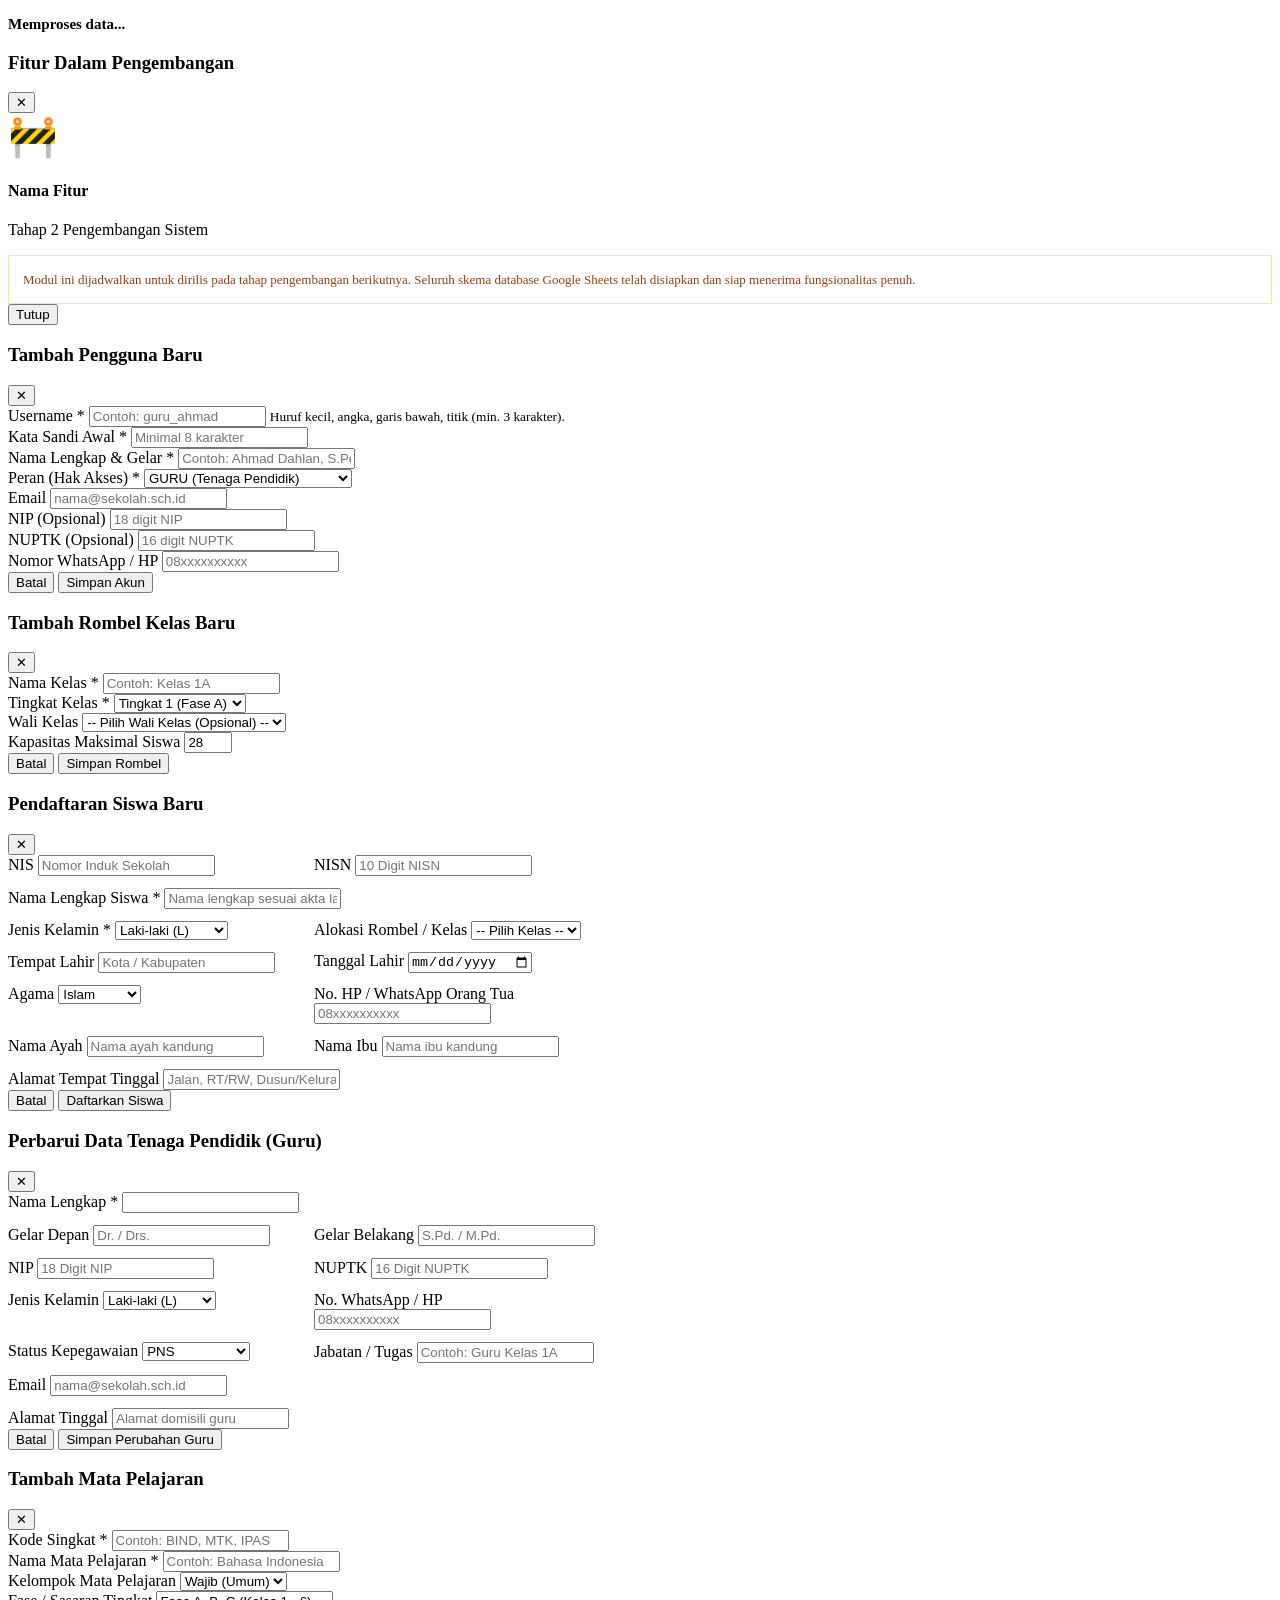
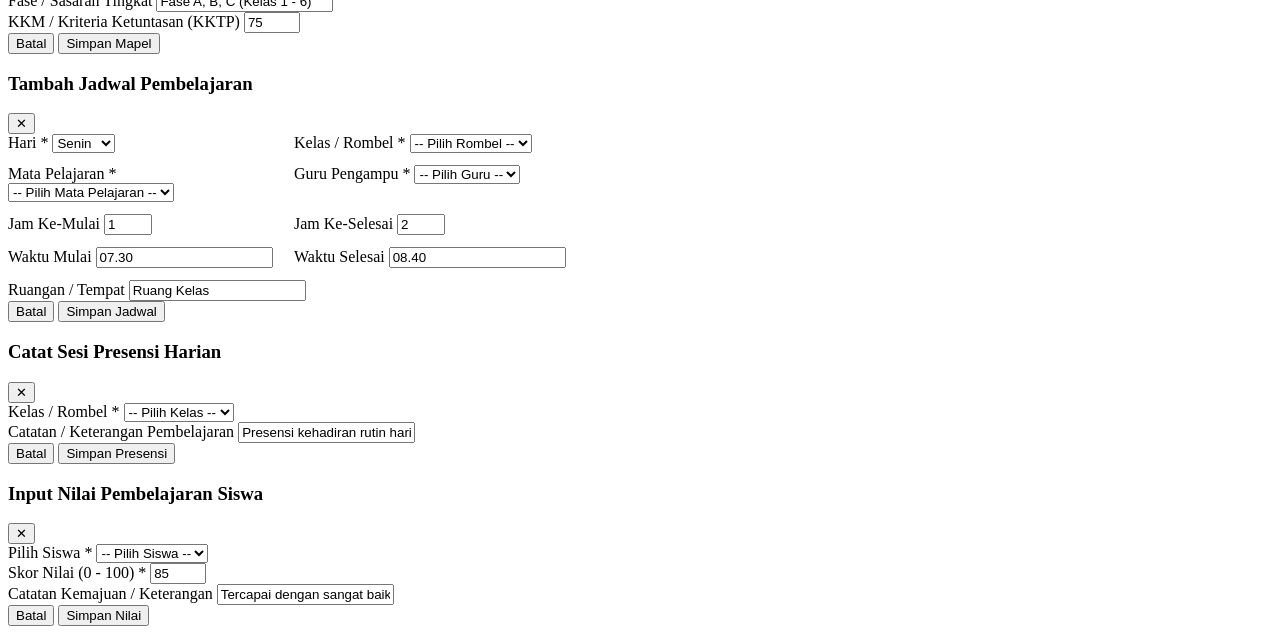
<file: views/Index.html>
<!DOCTYPE html>
<html lang="id">
<head>
  <meta charset="UTF-8">
  <meta name="viewport" content="width=device-width, initial-scale=1.0, shrink-to-fit=no">
  <title>ADMINISTRASI GURU SD</title>
  <!-- Google Fonts Inter -->
  <link rel="preconnect" href="https://fonts.googleapis.com">
  <link rel="preconnect" href="https://fonts.gstatic.com" crossorigin>
  <link href="https://fonts.googleapis.com/css2?family=Inter:wght@400;500;600;700;800&display=swap" rel="stylesheet">

  <!-- Include Stylesheet -->
  <?!= include('Styles'); ?>
</head>
<body>

  <!-- Toast Notification Container -->
  <div id="toastContainer" class="toast-container"></div>

  <!-- Global Loading Overlay -->
  <div id="loadingOverlay" class="loading-overlay hidden">
    <div class="spinner"></div>
    <p id="loadingMessage" style="margin-top: 1rem; font-weight: 600; color: var(--text-secondary); font-size: 0.9375rem;">
      Memproses data...
    </p>
  </div>

  <!-- Modal: Fitur Dalam Tahap Pengembangan (Fase 2) -->
  <div id="inDevelopmentModal" class="modal-overlay">
    <div class="modal-dialog">
      <div class="modal-header">
        <h3 class="card-title">Fitur Dalam Pengembangan</h3>
        <button class="btn btn-outline btn-sm" onclick="App.closeInDevelopmentModal()">✕</button>
      </div>
      <div class="modal-body">
        <div class="flex items-center gap-4" style="margin-bottom: 1rem;">
          <div style="font-size: 2.5rem;">🚧</div>
          <div>
            <h4 class="font-bold text-sm" id="devFeatureName">Nama Fitur</h4>
            <p class="text-xs text-muted" style="margin-top: 0.25rem;">Tahap 2 Pengembangan Sistem</p>
          </div>
        </div>
        <div style="background-color: var(--warning-light); border: 1px solid #fde68a; border-radius: var(--radius-sm); padding: 0.875rem; font-size: 0.8125rem; color: #92400e; line-height: 1.5;">
          Modul ini dijadwalkan untuk dirilis pada tahap pengembangan berikutnya. Seluruh skema database Google Sheets telah disiapkan dan siap menerima fungsionalitas penuh.
        </div>
      </div>
      <div class="modal-footer">
        <button class="btn btn-primary btn-sm" onclick="App.closeInDevelopmentModal()">Tutup</button>
      </div>
    </div>
  </div>

  <!-- Modal: Tambah Pengguna Baru (Admin) -->
  <div id="addUserModal" class="modal-overlay">
    <div class="modal-dialog">
      <div class="modal-header">
        <h3 class="card-title">Tambah Pengguna Baru</h3>
        <button class="btn btn-outline btn-sm" onclick="App.closeAddUserModal()">✕</button>
      </div>
      <form id="addUserForm" onsubmit="App.submitAddUser(event)">
        <div class="modal-body">
          <div class="form-group">
            <label class="form-label" for="newUsername">Username *</label>
            <input type="text" id="newUsername" class="form-control" placeholder="Contoh: guru_ahmad" required>
            <small class="text-xs text-muted">Huruf kecil, angka, garis bawah, titik (min. 3 karakter).</small>
          </div>

          <div class="form-group">
            <label class="form-label" for="newPassword">Kata Sandi Awal *</label>
            <input type="password" id="newPassword" class="form-control" placeholder="Minimal 8 karakter" required minlength="8">
          </div>

          <div class="form-group">
            <label class="form-label" for="newFullName">Nama Lengkap & Gelar *</label>
            <input type="text" id="newFullName" class="form-control" placeholder="Contoh: Ahmad Dahlan, S.Pd." required>
          </div>

          <div class="form-group">
            <label class="form-label" for="newRole">Peran (Hak Akses) *</label>
            <select id="newRole" class="form-control" required>
              <option value="GURU">GURU (Tenaga Pendidik)</option>
              <option value="ADMIN">ADMIN (Administrator Sekolah)</option>
            </select>
          </div>

          <div class="form-group">
            <label class="form-label" for="newEmail">Email</label>
            <input type="email" id="newEmail" class="form-control" placeholder="nama@sekolah.sch.id">
          </div>

          <div class="form-group">
            <label class="form-label" for="newNip">NIP (Opsional)</label>
            <input type="text" id="newNip" class="form-control" placeholder="18 digit NIP">
          </div>

          <div class="form-group">
            <label class="form-label" for="newNuptk">NUPTK (Opsional)</label>
            <input type="text" id="newNuptk" class="form-control" placeholder="16 digit NUPTK">
          </div>

          <div class="form-group">
            <label class="form-label" for="newNoHp">Nomor WhatsApp / HP</label>
            <input type="text" id="newNoHp" class="form-control" placeholder="08xxxxxxxxxx">
          </div>
        </div>

        <div class="modal-footer">
          <button type="button" class="btn btn-outline btn-sm" onclick="App.closeAddUserModal()">Batal</button>
          <button type="submit" class="btn btn-primary btn-sm">Simpan Akun</button>
        </div>
      </form>
    </div>
  </div>

  <!-- Modal: Tambah Rombel Kelas -->
  <div id="addKelasModal" class="modal-overlay">
    <div class="modal-dialog">
      <div class="modal-header">
        <h3 class="card-title">Tambah Rombel Kelas Baru</h3>
        <button class="btn btn-outline btn-sm" onclick="App.closeAddKelasModal()">✕</button>
      </div>
      <form id="addKelasForm" onsubmit="App.submitAddKelas(event)">
        <div class="modal-body">
          <div class="form-group">
            <label class="form-label" for="kelasNama">Nama Kelas *</label>
            <input type="text" id="kelasNama" class="form-control" placeholder="Contoh: Kelas 1A" required />
          </div>
          <div class="form-group">
            <label class="form-label" for="kelasTingkat">Tingkat Kelas *</label>
            <select id="kelasTingkat" class="form-control" required>
              <option value="1">Tingkat 1 (Fase A)</option>
              <option value="2">Tingkat 2 (Fase A)</option>
              <option value="3">Tingkat 3 (Fase B)</option>
              <option value="4">Tingkat 4 (Fase B)</option>
              <option value="5">Tingkat 5 (Fase C)</option>
              <option value="6">Tingkat 6 (Fase C)</option>
            </select>
          </div>
          <div class="form-group">
            <label class="form-label" for="kelasWali">Wali Kelas</label>
            <select id="kelasWali" class="form-control">
              <option value="-">-- Pilih Wali Kelas (Opsional) --</option>
            </select>
          </div>
          <div class="form-group">
            <label class="form-label" for="kelasKapasitas">Kapasitas Maksimal Siswa</label>
            <input type="number" id="kelasKapasitas" class="form-control" value="28" min="10" max="45" required />
          </div>
        </div>
        <div class="modal-footer">
          <button type="button" class="btn btn-outline btn-sm" onclick="App.closeAddKelasModal()">Batal</button>
          <button type="submit" class="btn btn-primary btn-sm">Simpan Rombel</button>
        </div>
      </form>
    </div>
  </div>

  <!-- Modal: Tambah Siswa Baru -->
  <div id="addSiswaModal" class="modal-overlay">
    <div class="modal-dialog" style="max-width: 600px;">
      <div class="modal-header">
        <h3 class="card-title">Pendaftaran Siswa Baru</h3>
        <button class="btn btn-outline btn-sm" onclick="App.closeAddSiswaModal()">✕</button>
      </div>
      <form id="addSiswaForm" onsubmit="App.submitAddSiswa(event)">
        <div class="modal-body">
          <div style="display: grid; grid-template-columns: repeat(auto-fit, minmax(240px, 1fr)); gap: 0.75rem;">
            <div class="form-group">
              <label class="form-label" for="siswaNis">NIS</label>
              <input type="text" id="siswaNis" class="form-control" placeholder="Nomor Induk Sekolah" />
            </div>
            <div class="form-group">
              <label class="form-label" for="siswaNisn">NISN</label>
              <input type="text" id="siswaNisn" class="form-control" placeholder="10 Digit NISN" />
            </div>
            <div class="form-group" style="grid-column: 1 / -1;">
              <label class="form-label" for="siswaNama">Nama Lengkap Siswa *</label>
              <input type="text" id="siswaNama" class="form-control" placeholder="Nama lengkap sesuai akta lahir" required />
            </div>
            <div class="form-group">
              <label class="form-label" for="siswaJk">Jenis Kelamin *</label>
              <select id="siswaJk" class="form-control" required>
                <option value="L">Laki-laki (L)</option>
                <option value="P">Perempuan (P)</option>
              </select>
            </div>
            <div class="form-group">
              <label class="form-label" for="siswaKelas">Alokasi Rombel / Kelas</label>
              <select id="siswaKelas" class="form-control">
                <option value="-">-- Pilih Kelas --</option>
              </select>
            </div>
            <div class="form-group">
              <label class="form-label" for="siswaTempatLahir">Tempat Lahir</label>
              <input type="text" id="siswaTempatLahir" class="form-control" placeholder="Kota / Kabupaten" />
            </div>
            <div class="form-group">
              <label class="form-label" for="siswaTglLahir">Tanggal Lahir</label>
              <input type="date" id="siswaTglLahir" class="form-control" />
            </div>
            <div class="form-group">
              <label class="form-label" for="siswaAgama">Agama</label>
              <select id="siswaAgama" class="form-control">
                <option value="Islam">Islam</option>
                <option value="Kristen">Kristen</option>
                <option value="Katolik">Katolik</option>
                <option value="Hindu">Hindu</option>
                <option value="Buddha">Buddha</option>
                <option value="Konghucu">Konghucu</option>
              </select>
            </div>
            <div class="form-group">
              <label class="form-label" for="siswaHpOrtu">No. HP / WhatsApp Orang Tua</label>
              <input type="text" id="siswaHpOrtu" class="form-control" placeholder="08xxxxxxxxxx" />
            </div>
            <div class="form-group">
              <label class="form-label" for="siswaNamaAyah">Nama Ayah</label>
              <input type="text" id="siswaNamaAyah" class="form-control" placeholder="Nama ayah kandung" />
            </div>
            <div class="form-group">
              <label class="form-label" for="siswaNamaIbu">Nama Ibu</label>
              <input type="text" id="siswaNamaIbu" class="form-control" placeholder="Nama ibu kandung" />
            </div>
            <div class="form-group" style="grid-column: 1 / -1;">
              <label class="form-label" for="siswaAlamat">Alamat Tempat Tinggal</label>
              <input type="text" id="siswaAlamat" class="form-control" placeholder="Jalan, RT/RW, Dusun/Kelurahan" />
            </div>
          </div>
        </div>
        <div class="modal-footer">
          <button type="button" class="btn btn-outline btn-sm" onclick="App.closeAddSiswaModal()">Batal</button>
          <button type="submit" class="btn btn-primary btn-sm">Daftarkan Siswa</button>
        </div>
      </form>
    </div>
  </div>

  <!-- Modal: Edit Profil Guru -->
  <div id="editGuruModal" class="modal-overlay">
    <div class="modal-dialog" style="max-width: 600px;">
      <div class="modal-header">
        <h3 class="card-title">Perbarui Data Tenaga Pendidik (Guru)</h3>
        <button class="btn btn-outline btn-sm" onclick="App.closeEditGuruModal()">✕</button>
      </div>
      <form id="editGuruForm" onsubmit="App.submitEditGuru(event)">
        <input type="hidden" id="editGuruId" />
        <div class="modal-body">
          <div style="display: grid; grid-template-columns: repeat(auto-fit, minmax(240px, 1fr)); gap: 0.75rem;">
            <div class="form-group" style="grid-column: 1 / -1;">
              <label class="form-label" for="editGuruNama">Nama Lengkap *</label>
              <input type="text" id="editGuruNama" class="form-control" required />
            </div>
            <div class="form-group">
              <label class="form-label" for="editGuruGelarDepan">Gelar Depan</label>
              <input type="text" id="editGuruGelarDepan" class="form-control" placeholder="Dr. / Drs." />
            </div>
            <div class="form-group">
              <label class="form-label" for="editGuruGelarBelakang">Gelar Belakang</label>
              <input type="text" id="editGuruGelarBelakang" class="form-control" placeholder="S.Pd. / M.Pd." />
            </div>
            <div class="form-group">
              <label class="form-label" for="editGuruNip">NIP</label>
              <input type="text" id="editGuruNip" class="form-control" placeholder="18 Digit NIP" />
            </div>
            <div class="form-group">
              <label class="form-label" for="editGuruNuptk">NUPTK</label>
              <input type="text" id="editGuruNuptk" class="form-control" placeholder="16 Digit NUPTK" />
            </div>
            <div class="form-group">
              <label class="form-label" for="editGuruJk">Jenis Kelamin</label>
              <select id="editGuruJk" class="form-control">
                <option value="L">Laki-laki (L)</option>
                <option value="P">Perempuan (P)</option>
              </select>
            </div>
            <div class="form-group">
              <label class="form-label" for="editGuruHp">No. WhatsApp / HP</label>
              <input type="text" id="editGuruHp" class="form-control" placeholder="08xxxxxxxxxx" />
            </div>
            <div class="form-group">
              <label class="form-label" for="editGuruStatusPegawai">Status Kepegawaian</label>
              <select id="editGuruStatusPegawai" class="form-control">
                <option value="PNS">PNS</option>
                <option value="PPPK">PPPK</option>
                <option value="GTT/Honorer">GTT / Honorer</option>
                <option value="GTY">GTY</option>
              </select>
            </div>
            <div class="form-group">
              <label class="form-label" for="editGuruJabatan">Jabatan / Tugas</label>
              <input type="text" id="editGuruJabatan" class="form-control" placeholder="Contoh: Guru Kelas 1A" />
            </div>
            <div class="form-group" style="grid-column: 1 / -1;">
              <label class="form-label" for="editGuruEmail">Email</label>
              <input type="email" id="editGuruEmail" class="form-control" placeholder="nama@sekolah.sch.id" />
            </div>
            <div class="form-group" style="grid-column: 1 / -1;">
              <label class="form-label" for="editGuruAlamat">Alamat Tinggal</label>
              <input type="text" id="editGuruAlamat" class="form-control" placeholder="Alamat domisili guru" />
            </div>
          </div>
        </div>
        <div class="modal-footer">
          <button type="button" class="btn btn-outline btn-sm" onclick="App.closeEditGuruModal()">Batal</button>
          <button type="submit" class="btn btn-primary btn-sm">Simpan Perubahan Guru</button>
        </div>
      </form>
    </div>
  </div>

  <!-- Modal: Tambah Mata Pelajaran -->
  <div id="addMapelModal" class="modal-overlay">
    <div class="modal-dialog">
      <div class="modal-header">
        <h3 class="card-title">Tambah Mata Pelajaran</h3>
        <button class="btn btn-outline btn-sm" onclick="App.closeAddMapelModal()">✕</button>
      </div>
      <form id="addMapelForm" onsubmit="App.submitAddMapel(event)">
        <div class="modal-body">
          <div class="form-group">
            <label class="form-label" for="mapelKode">Kode Singkat *</label>
            <input type="text" id="mapelKode" class="form-control" placeholder="Contoh: BIND, MTK, IPAS" required />
          </div>
          <div class="form-group">
            <label class="form-label" for="mapelNama">Nama Mata Pelajaran *</label>
            <input type="text" id="mapelNama" class="form-control" placeholder="Contoh: Bahasa Indonesia" required />
          </div>
          <div class="form-group">
            <label class="form-label" for="mapelKelompok">Kelompok Mata Pelajaran</label>
            <select id="mapelKelompok" class="form-control">
              <option value="Wajib">Wajib (Umum)</option>
              <option value="Muatan Lokal">Muatan Lokal</option>
              <option value="Pilihan">Pilihan</option>
            </select>
          </div>
          <div class="form-group">
            <label class="form-label" for="mapelTingkat">Fase / Sasaran Tingkat</label>
            <input type="text" id="mapelTingkat" class="form-control" value="Fase A, B, C (Kelas 1 - 6)" />
          </div>
          <div class="form-group">
            <label class="form-label" for="mapelKkm">KKM / Kriteria Ketuntasan (KKTP)</label>
            <input type="number" id="mapelKkm" class="form-control" value="75" min="50" max="100" required />
          </div>
        </div>
        <div class="modal-footer">
          <button type="button" class="btn btn-outline btn-sm" onclick="App.closeAddMapelModal()">Batal</button>
          <button type="submit" class="btn btn-primary btn-sm">Simpan Mapel</button>
        </div>
      </form>
    </div>
  </div>

  <!-- Modal: Tambah Jadwal Pelajaran -->
  <div id="addJadwalModal" class="modal-overlay">
    <div class="modal-dialog" style="max-width: 560px;">
      <div class="modal-header">
        <h3 class="card-title">Tambah Jadwal Pembelajaran</h3>
        <button class="btn btn-outline btn-sm" onclick="App.closeAddJadwalModal()">✕</button>
      </div>
      <form id="addJadwalForm" onsubmit="App.submitAddJadwal(event)">
        <div class="modal-body">
          <div style="display: grid; grid-template-columns: repeat(auto-fit, minmax(230px, 1fr)); gap: 0.75rem;">
            <div class="form-group">
              <label class="form-label" for="jadwalHari">Hari *</label>
              <select id="jadwalHari" class="form-control" required>
                <option value="Senin">Senin</option>
                <option value="Selasa">Selasa</option>
                <option value="Rabu">Rabu</option>
                <option value="Kamis">Kamis</option>
                <option value="Jumat">Jumat</option>
                <option value="Sabtu">Sabtu</option>
              </select>
            </div>
            <div class="form-group">
              <label class="form-label" for="jadwalKelas">Kelas / Rombel *</label>
              <select id="jadwalKelas" class="form-control" required>
                <option value="">-- Pilih Rombel --</option>
              </select>
            </div>
            <div class="form-group">
              <label class="form-label" for="jadwalMapel">Mata Pelajaran *</label>
              <select id="jadwalMapel" class="form-control" required>
                <option value="">-- Pilih Mata Pelajaran --</option>
              </select>
            </div>
            <div class="form-group">
              <label class="form-label" for="jadwalGuru">Guru Pengampu *</label>
              <select id="jadwalGuru" class="form-control" required>
                <option value="">-- Pilih Guru --</option>
              </select>
            </div>
            <div class="form-group">
              <label class="form-label" for="jadwalJamMulai">Jam Ke-Mulai</label>
              <input type="number" id="jadwalJamMulai" class="form-control" value="1" min="1" max="10" />
            </div>
            <div class="form-group">
              <label class="form-label" for="jadwalJamSelesai">Jam Ke-Selesai</label>
              <input type="number" id="jadwalJamSelesai" class="form-control" value="2" min="1" max="10" />
            </div>
            <div class="form-group">
              <label class="form-label" for="jadwalWaktuMulai">Waktu Mulai</label>
              <input type="text" id="jadwalWaktuMulai" class="form-control" value="07.30" placeholder="07.30" />
            </div>
            <div class="form-group">
              <label class="form-label" for="jadwalWaktuSelesai">Waktu Selesai</label>
              <input type="text" id="jadwalWaktuSelesai" class="form-control" value="08.40" placeholder="08.40" />
            </div>
            <div class="form-group" style="grid-column: 1 / -1;">
              <label class="form-label" for="jadwalRuang">Ruangan / Tempat</label>
              <input type="text" id="jadwalRuang" class="form-control" value="Ruang Kelas" placeholder="Ruang Kelas, Lapangan, Lab" />
            </div>
          </div>
        </div>
        <div class="modal-footer">
          <button type="button" class="btn btn-outline btn-sm" onclick="App.closeAddJadwalModal()">Batal</button>
          <button type="submit" class="btn btn-primary btn-sm">Simpan Jadwal</button>
        </div>
      </form>
    </div>
  </div>

  <!-- Modal: Catat Presensi Cepat -->
  <div id="quickAbsensiModal" class="modal-overlay">
    <div class="modal-dialog">
      <div class="modal-header">
        <h3 class="card-title">Catat Sesi Presensi Harian</h3>
        <button class="btn btn-outline btn-sm" onclick="App.closeQuickAbsensiModal()">✕</button>
      </div>
      <form id="quickAbsensiForm" onsubmit="App.submitQuickAbsensi(event)">
        <div class="modal-body">
          <div class="form-group">
            <label class="form-label" for="absensiKelasSelect">Kelas / Rombel *</label>
            <select id="absensiKelasSelect" class="form-control" required>
              <option value="">-- Pilih Kelas --</option>
            </select>
          </div>
          <div class="form-group">
            <label class="form-label" for="absensiCatatan">Catatan / Keterangan Pembelajaran</label>
            <input type="text" id="absensiCatatan" class="form-control" value="Presensi kehadiran rutin hari ini" required />
          </div>
        </div>
        <div class="modal-footer">
          <button type="button" class="btn btn-outline btn-sm" onclick="App.closeQuickAbsensiModal()">Batal</button>
          <button type="submit" class="btn btn-primary btn-sm">Simpan Presensi</button>
        </div>
      </form>
    </div>
  </div>

  <!-- Modal: Input Nilai Pembelajaran Siswa -->
  <div id="inputNilaiModal" class="modal-overlay">
    <div class="modal-dialog">
      <div class="modal-header">
        <h3 class="card-title">Input Nilai Pembelajaran Siswa</h3>
        <button class="btn btn-outline btn-sm" onclick="App.closeInputNilaiModal()">✕</button>
      </div>
      <form id="inputNilaiForm" onsubmit="App.submitInputNilai(event)">
        <div class="modal-body">
          <div class="form-group">
            <label class="form-label" for="nilaiSiswaSelect">Pilih Siswa *</label>
            <select id="nilaiSiswaSelect" class="form-control" required>
              <option value="">-- Pilih Siswa --</option>
            </select>
          </div>
          <div class="form-group">
            <label class="form-label" for="nilaiSkor">Skor Nilai (0 - 100) *</label>
            <input type="number" id="nilaiSkor" class="form-control" min="0" max="100" value="85" required />
          </div>
          <div class="form-group">
            <label class="form-label" for="nilaiCatatan">Catatan Kemajuan / Keterangan</label>
            <input type="text" id="nilaiCatatan" class="form-control" value="Tercapai dengan sangat baik" />
          </div>
        </div>
        <div class="modal-footer">
          <button type="button" class="btn btn-outline btn-sm" onclick="App.closeInputNilaiModal()">Batal</button>
          <button type="submit" class="btn btn-primary btn-sm">Simpan Nilai</button>
        </div>
      </form>
    </div>
  </div>

  <!-- Include View Components -->
  <?!= include('Login'); ?>
  <?!= include('Admin'); ?>
  <?!= include('Guru'); ?>

  <!-- Include Client Scripts -->
  <?!= include('Scripts'); ?>

</body>
</html>
</file>
<file: css/styles.css>
/**
 * ============================================================================
 * ADMINISTRASI GURU SD - MODERN DRIBBLE-STYLE DESIGN SYSTEM
 * ============================================================================
 * Terinspirasi dari estetika Clean Soft UI:
 * - Latar belakang canvas sejuk (#eef3f8)
 * - Kartu putih rounded (border-radius: 22px - 26px) dengan soft elevation
 * - Hero banner lengkung teal gradient (#0d9488 -> #14b8a6 -> #2dd4bf)
 * - Aksen hangat keemasan (#fed053 / #f59e0b) dan rose/pink (#fb7185 / #f43f5e)
 * - Pill buttons & badges berbentuk kapsul sempurna
 * ============================================================================
 */

:root {
  /* Palet Warna Utama (Teal / Turquoise) */
  --primary: #0d9488;
  --primary-hover: #0f766e;
  --primary-teal: #14b8a6;
  --primary-light: #f0fdfa;
  --primary-soft: #ccfbf1;
  --primary-gradient: linear-gradient(135deg, #0d9488 0%, #14b8a6 50%, #2dd4bf 100%);
  --hero-gradient: linear-gradient(125deg, #0d9488 0%, #14b8a6 45%, #2dd4bf 100%);

  /* Palet Aksen (Gold/Kuning & Pink/Rose) */
  --accent-gold: #fed053;
  --accent-gold-hover: #f59e0b;
  --accent-gold-light: #fef9c3;
  --accent-gold-text: #78350f;
  --btn-gold: linear-gradient(135deg, #fed053 0%, #f59e0b 100%);

  --accent-pink: #f43f5e;
  --accent-pink-hover: #e11d48;
  --accent-pink-light: #ffe4e6;
  --card-pink-gradient: linear-gradient(135deg, #fb7185 0%, #f43f5e 100%);

  /* Status Warna */
  --success: #10b981;
  --success-light: #ecfdf5;
  --warning: #f59e0b;
  --warning-light: #fffbeb;
  --danger: #ef4444;
  --danger-light: #fef2f2;
  --info: #06b6d4;
  --info-light: #cffafe;

  /* Latar Belakang & Tipografi */
  --bg-canvas: #eef3f8;
  --bg-card: #ffffff;
  --text-primary: #1e293b;
  --text-secondary: #64748b;
  --text-muted: #94a3b8;
  --border-color: #e2e8f0;
  --border-subtle: #f1f5f9;

  /* Ukuran & Radius */
  --sidebar-width: 275px;
  --header-height: 64px;
  --radius-xs: 8px;
  --radius-sm: 12px;
  --radius-md: 16px;
  --radius-lg: 22px;
  --radius-xl: 28px;
  --radius-pill: 9999px;

  /* Bayangan Halus (Soft Elevation) */
  --shadow-sm: 0 2px 4px 0 rgba(15, 23, 42, 0.04);
  --shadow-md: 0 8px 16px -2px rgba(15, 23, 42, 0.06), 0 4px 6px -2px rgba(15, 23, 42, 0.03);
  --shadow-lg: 0 16px 32px -4px rgba(15, 23, 42, 0.08), 0 6px 12px -2px rgba(15, 23, 42, 0.04);
  --shadow-teal: 0 8px 20px -4px rgba(20, 184, 166, 0.38);
  --shadow-gold: 0 8px 20px -4px rgba(251, 191, 36, 0.42);
  --shadow-pink: 0 8px 20px -4px rgba(244, 63, 94, 0.35);

  --transition: all 0.22s cubic-bezier(0.4, 0, 0.2, 1);
}

/* ========================================================================== */
/* RESET & DASAR                                                              */
/* ========================================================================== */
* {
  box-sizing: border-box;
  margin: 0;
  padding: 0;
}

body {
  font-family: 'Inter', -apple-system, BlinkMacSystemFont, "Segoe UI", Roboto, "Helvetica Neue", Arial, sans-serif;
  background-color: var(--bg-canvas);
  color: var(--text-primary);
  line-height: 1.5;
  -webkit-font-smoothing: antialiased;
  -moz-osx-font-smoothing: grayscale;
}

/* Utilitas Flexbox & Tata Letak */
.hidden { display: none !important; }
.flex { display: flex; }
.items-center { align-items: center; }
.items-start { align-items: flex-start; }
.justify-between { justify-content: space-between; }
.justify-center { justify-content: center; }
.flex-col { flex-direction: column; }
.flex-1 { flex: 1; }
.gap-1 { gap: 0.25rem; }
.gap-2 { gap: 0.5rem; }
.gap-3 { gap: 0.75rem; }
.gap-4 { gap: 1rem; }
.gap-6 { gap: 1.5rem; }
.w-full { width: 100%; }
.text-center { text-align: center; }
.text-right { text-align: right; }
.font-bold { font-weight: 700; }
.font-extrabold { font-weight: 800; }
.font-semibold { font-weight: 600; }
.text-sm { font-size: 0.875rem; }
.text-xs { font-size: 0.75rem; }
.text-muted { color: var(--text-muted); }

/* ========================================================================== */
/* BUTTONS (TOMBOL KAPSUL MODERN)                                             */
/* ========================================================================== */
.btn {
  display: inline-flex;
  align-items: center;
  justify-content: center;
  gap: 0.5rem;
  padding: 0.55rem 1.25rem;
  font-size: 0.875rem;
  font-weight: 600;
  border-radius: var(--radius-pill);
  border: 1px solid transparent;
  cursor: pointer;
  transition: var(--transition);
  text-decoration: none;
  line-height: 1.25rem;
  outline: none;
  user-select: none;
}

.btn:active {
  transform: scale(0.97);
}

.btn:disabled {
  opacity: 0.6;
  cursor: not-allowed;
  transform: none;
}

.btn-primary {
  background: var(--primary-gradient);
  color: #ffffff;
  box-shadow: var(--shadow-teal);
  border: none;
}
.btn-primary:hover {
  filter: brightness(1.05);
  box-shadow: 0 10px 22px -4px rgba(20, 184, 166, 0.48);
}

.btn-gold {
  background: var(--btn-gold);
  color: var(--accent-gold-text);
  font-weight: 700;
  box-shadow: var(--shadow-gold);
  border: none;
  letter-spacing: 0.02em;
}
.btn-gold:hover {
  filter: brightness(1.06);
  box-shadow: 0 10px 24px -4px rgba(251, 191, 36, 0.55);
}

.btn-outline {
  background-color: #ffffff;
  border: 1.5px solid var(--border-color);
  color: var(--text-secondary);
  border-radius: var(--radius-pill);
}
.btn-outline:hover {
  background-color: #f8fafc;
  border-color: #cbd5e1;
  color: var(--text-primary);
}

.btn-outline-teal {
  background-color: rgba(20, 184, 166, 0.08);
  border: 1.5px solid var(--primary-teal);
  color: var(--primary);
  border-radius: var(--radius-pill);
}
.btn-outline-teal:hover {
  background-color: var(--primary-teal);
  color: #ffffff;
}

.btn-outline-white {
  background-color: rgba(255, 255, 255, 0.18);
  border: 1.5px solid rgba(255, 255, 255, 0.7);
  color: #ffffff;
  backdrop-filter: blur(8px);
  border-radius: var(--radius-pill);
}
.btn-outline-white:hover {
  background-color: #ffffff;
  color: var(--primary);
  border-color: #ffffff;
}

.btn-danger {
  background-color: var(--danger);
  color: #ffffff;
  border-radius: var(--radius-pill);
}
.btn-danger:hover {
  background-color: #dc2626;
}

.btn-sm {
  padding: 0.35rem 0.875rem;
  font-size: 0.75rem;
}

.btn-lg {
  padding: 0.75rem 1.75rem;
  font-size: 0.9375rem;
}

/* ========================================================================== */
/* FORM INPUTS & SELECTS                                                      */
/* ========================================================================== */
.form-group {
  margin-bottom: 1.125rem;
}

.form-label {
  display: block;
  margin-bottom: 0.375rem;
  font-size: 0.8125rem;
  font-weight: 600;
  color: var(--text-secondary);
}

.form-control {
  width: 100%;
  padding: 0.6875rem 1rem;
  font-size: 0.875rem;
  border-radius: var(--radius-sm);
  border: 1.5px solid var(--border-color);
  background-color: #ffffff;
  color: var(--text-primary);
  transition: var(--transition);
  outline: none;
}

.form-control:focus {
  border-color: var(--primary-teal);
  box-shadow: 0 0 0 3px rgba(20, 184, 166, 0.18);
}

/* ========================================================================== */
/* BADGES (KAPSUL KECIL)                                                      */
/* ========================================================================== */
.badge {
  display: inline-flex;
  align-items: center;
  justify-content: center;
  padding: 0.22rem 0.65rem;
  font-size: 0.75rem;
  font-weight: 600;
  border-radius: var(--radius-pill);
  letter-spacing: 0.02em;
}
.badge-admin { background-color: #e0f2fe; color: #0369a1; }
.badge-guru { background-color: #ecfdf5; color: #047857; }
.badge-active { background-color: #dcfce7; color: #15803d; }
.badge-inactive { background-color: #f1f5f9; color: #64748b; }
.badge-gold { background-color: var(--accent-gold-light); color: var(--accent-gold-text); }
.badge-pink { background-color: var(--accent-pink-light); color: var(--accent-pink); }
.badge-dev { background-color: var(--warning-light); color: #b45309; border: 1px dashed #f59e0b; }

/* ========================================================================== */
/* LOGIN VIEW (MODERN & FRIENDLY)                                             */
/* ========================================================================== */
.login-wrapper {
  min-height: 100vh;
  display: flex;
  align-items: center;
  justify-content: center;
  padding: 1.5rem;
  background: radial-gradient(circle at 10% 20%, #e0f2fe 0%, #eef3f8 90%);
}

.login-card {
  width: 100%;
  max-width: 440px;
  background-color: #ffffff;
  border-radius: var(--radius-xl);
  box-shadow: var(--shadow-lg);
  padding: 2.5rem;
  border: 1px solid rgba(226, 232, 240, 0.8);
}

.login-brand {
  text-align: center;
  margin-bottom: 2rem;
}

.brand-logo-icon {
  width: 58px;
  height: 58px;
  border-radius: 50%;
  background: var(--btn-gold);
  color: var(--accent-gold-text);
  display: inline-flex;
  align-items: center;
  justify-content: center;
  font-size: 1.75rem;
  font-weight: 800;
  margin-bottom: 0.875rem;
  box-shadow: var(--shadow-gold);
}

/* ========================================================================== */
/* APP SHELL & FLOATING SIDEBAR (DRIBBLE STYLE)                              */
/* ========================================================================== */
.app-shell {
  display: flex;
  min-height: 100vh;
  background-color: var(--bg-canvas);
  position: relative;
  padding: 1rem;
}

/* Sidebar Modern Mengambang (Floating Pill/Card Sidebar) */
.sidebar {
  width: var(--sidebar-width);
  background-color: #ffffff;
  border-radius: var(--radius-xl);
  display: flex;
  flex-direction: column;
  position: fixed;
  top: 1rem;
  bottom: 1rem;
  left: 1rem;
  z-index: 40;
  box-shadow: var(--shadow-md);
  border: 1px solid rgba(226, 232, 240, 0.8);
  transition: transform 0.28s cubic-bezier(0.4, 0, 0.2, 1);
  overflow: hidden;
}

.sidebar-header {
  height: 72px;
  display: flex;
  align-items: center;
  justify-content: space-between;
  padding: 0 1.25rem;
  border-bottom: 1px solid var(--border-subtle);
  gap: 0.75rem;
}

.sidebar-brand {
  display: flex;
  align-items: center;
  gap: 0.75rem;
  text-decoration: none;
}

.brand-icon-circle {
  width: 42px;
  height: 42px;
  border-radius: 50%;
  background: var(--btn-gold);
  color: var(--accent-gold-text);
  display: flex;
  align-items: center;
  justify-content: center;
  font-weight: 800;
  font-size: 1.25rem;
  box-shadow: var(--shadow-gold);
  flex-shrink: 0;
}

.brand-title {
  font-size: 0.9375rem;
  font-weight: 800;
  color: var(--text-primary);
  line-height: 1.2;
}

.brand-tag {
  font-size: 0.65rem;
  font-weight: 700;
  color: var(--primary);
  text-transform: uppercase;
  letter-spacing: 0.06em;
}

.sidebar-close-btn {
  display: none;
  background: none;
  border: none;
  font-size: 1.25rem;
  color: var(--text-secondary);
  cursor: pointer;
  padding: 0.35rem;
  border-radius: 50%;
}
.sidebar-close-btn:hover {
  background-color: #f1f5f9;
}

.sidebar-nav {
  flex: 1;
  padding: 1rem 0.875rem;
  overflow-y: auto;
  overflow-x: hidden;
}

.sidebar-nav::-webkit-scrollbar {
  width: 5px;
}
.sidebar-nav::-webkit-scrollbar-thumb {
  background: #e2e8f0;
  border-radius: 10px;
}

.nav-group-title {
  font-size: 0.6875rem;
  font-weight: 800;
  text-transform: uppercase;
  letter-spacing: 0.08em;
  color: #94a3b8;
  padding: 1rem 0.75rem 0.375rem 0.75rem;
}

/* Nav Item Pill Modern */
.nav-item {
  display: flex;
  align-items: center;
  gap: 0.75rem;
  padding: 0.65rem 0.875rem;
  color: var(--text-secondary);
  text-decoration: none;
  font-size: 0.875rem;
  font-weight: 500;
  border-radius: var(--radius-sm);
  margin-bottom: 0.25rem;
  cursor: pointer;
  transition: var(--transition);
  outline: none;
  user-select: none;
}

.nav-item:hover {
  background-color: var(--primary-light);
  color: var(--primary);
  transform: translateX(3px);
}

.nav-item.active {
  background: var(--primary-gradient);
  color: #ffffff !important;
  font-weight: 600;
  box-shadow: var(--shadow-teal);
}

.nav-item .nav-svg {
  width: 19px;
  height: 19px;
  stroke: currentColor;
  stroke-width: 2;
  fill: none;
  stroke-linecap: round;
  stroke-linejoin: round;
  flex-shrink: 0;
  transition: transform 0.15s ease;
}

.nav-item:hover .nav-svg {
  transform: scale(1.1);
}

.nav-item.active .nav-svg {
  stroke: #ffffff;
  filter: drop-shadow(0 1px 2px rgba(0,0,0,0.15));
}

.nav-text {
  flex: 1;
  white-space: nowrap;
  overflow: hidden;
  text-overflow: ellipsis;
}

.sidebar-footer {
  padding: 1rem;
  border-top: 1px solid var(--border-subtle);
  background-color: #fafbfc;
}

/* User Avatar Card di Bawah Sidebar */
.sidebar-user-pill {
  display: flex;
  align-items: center;
  gap: 0.75rem;
  padding: 0.5rem;
  border-radius: var(--radius-sm);
  background-color: #ffffff;
  border: 1px solid var(--border-color);
  margin-bottom: 0.5rem;
}

.sidebar-avatar {
  position: relative;
  width: 36px;
  height: 36px;
  border-radius: 50%;
  background: var(--primary-soft);
  color: var(--primary);
  display: flex;
  align-items: center;
  justify-content: center;
  font-weight: 700;
  font-size: 0.875rem;
  flex-shrink: 0;
}

.sidebar-avatar .online-dot {
  position: absolute;
  bottom: 0;
  right: 0;
  width: 10px;
  height: 10px;
  border-radius: 50%;
  background-color: var(--accent-pink);
  border: 2px solid #ffffff;
}

/* ========================================================================== */
/* MAIN CONTENT WRAPPER & TOPBAR                                              */
/* ========================================================================== */
.main-wrapper {
  flex: 1;
  margin-left: calc(var(--sidebar-width) + 1rem);
  display: flex;
  flex-direction: column;
  min-width: 0;
}

.topbar {
  height: 60px;
  background-color: transparent;
  display: flex;
  align-items: center;
  justify-content: space-between;
  padding: 0 0.5rem 0.75rem 0.5rem;
  position: sticky;
  top: 1rem;
  z-index: 30;
}

.mobile-menu-toggle {
  display: none;
  background: #ffffff;
  border: 1px solid var(--border-color);
  font-size: 1.25rem;
  cursor: pointer;
  color: var(--text-primary);
  border-radius: var(--radius-sm);
  padding: 0.4rem 0.65rem;
  box-shadow: var(--shadow-sm);
}

.page-content {
  flex: 1;
  padding: 0 0.5rem 1.5rem 0.5rem;
}

/* ========================================================================== */
/* HERO WAVE BANNER (KOMPONEN UNGGULAN REFERENSI DESAIN)                      */
/* ========================================================================== */
.hero-wave-banner {
  background: var(--hero-gradient);
  border-radius: var(--radius-xl);
  padding: 2rem 2.25rem;
  margin-bottom: 1.5rem;
  color: #ffffff;
  position: relative;
  overflow: hidden;
  box-shadow: var(--shadow-md);
}

.hero-wave-svg {
  position: absolute;
  top: 0;
  right: 0;
  bottom: 0;
  width: 48%;
  height: 100%;
  opacity: 0.14;
  pointer-events: none;
}

.hero-title {
  font-size: 2rem;
  font-weight: 800;
  letter-spacing: -0.02em;
  color: #ffffff;
  line-height: 1.2;
}

.hero-subtitle {
  font-size: 0.8125rem;
  font-weight: 600;
  color: rgba(255, 255, 255, 0.88);
  letter-spacing: 0.05em;
  text-transform: uppercase;
  margin-top: 0.35rem;
}

.hero-search-pill {
  display: flex;
  align-items: center;
  gap: 0.65rem;
  background: rgba(255, 255, 255, 0.22);
  backdrop-filter: blur(10px);
  border: 1px solid rgba(255, 255, 255, 0.35);
  border-radius: var(--radius-pill);
  padding: 0.45rem 1.15rem;
  color: #ffffff;
  width: 260px;
}

.hero-search-pill input {
  background: transparent;
  border: none;
  outline: none;
  color: #ffffff;
  font-size: 0.8125rem;
  width: 100%;
}
.hero-search-pill input::placeholder {
  color: rgba(255, 255, 255, 0.75);
}

/* ========================================================================== */
/* DRIBBLE-STYLE STATS & KPI CARDS                                            */
/* ========================================================================== */
.ref-stats-grid {
  display: grid;
  grid-template-columns: repeat(auto-fit, minmax(200px, 1fr));
  gap: 1.125rem;
  margin-bottom: 1.5rem;
}

/* Kartu KPI dengan Sparkline Wave */
.ref-kpi-card {
  background-color: #ffffff;
  border-radius: var(--radius-lg);
  padding: 1.25rem 1.25rem 1rem 1.25rem;
  border: 1px solid rgba(226, 232, 240, 0.8);
  box-shadow: var(--shadow-sm);
  display: flex;
  flex-direction: column;
  justify-content: space-between;
  transition: var(--transition);
  position: relative;
  overflow: hidden;
}

.ref-kpi-card:hover {
  transform: translateY(-3px);
  box-shadow: var(--shadow-md);
}

.ref-kpi-title {
  font-size: 0.75rem;
  font-weight: 700;
  text-transform: uppercase;
  letter-spacing: 0.06em;
  color: var(--text-secondary);
  margin-bottom: 0.25rem;
}

.ref-kpi-sparkline {
  margin: 0.5rem 0;
  height: 38px;
  display: flex;
  align-items: center;
}

.ref-kpi-pill {
  background-color: #f8fafc;
  border-radius: var(--radius-sm);
  padding: 0.4rem 0.75rem;
  text-align: center;
  font-size: 0.8125rem;
  font-weight: 700;
  color: var(--text-primary);
  border: 1px solid #f1f5f9;
}

/* ========================================================================== */
/* TATA LETAK DASHBOARD UTAMA (2 KOLOM SEIMBANG)                             */
/* ========================================================================== */
.dashboard-grid-layout {
  display: grid;
  grid-template-columns: 1fr 340px;
  gap: 1.25rem;
  align-items: start;
}

@media (max-width: 1100px) {
  .dashboard-grid-layout {
    grid-template-columns: 1fr;
  }
}

/* Kartu Gaya "Account Details" (Circular Progress + Chip Card) */
.account-details-card {
  background-color: #ffffff;
  border-radius: var(--radius-lg);
  padding: 1.5rem;
  border: 1px solid rgba(226, 232, 240, 0.8);
  box-shadow: var(--shadow-sm);
  margin-bottom: 1.25rem;
}

.account-details-flex {
  display: flex;
  align-items: center;
  justify-content: space-between;
  gap: 1.5rem;
  flex-wrap: wrap;
}

/* Circular Gauge Ring */
.circular-gauge-container {
  display: flex;
  align-items: center;
  gap: 1.25rem;
}

.circular-gauge {
  position: relative;
  width: 90px;
  height: 90px;
}

.gauge-center-text {
  position: absolute;
  top: 50%;
  left: 50%;
  transform: translate(-50%, -50%);
  text-align: center;
}
.gauge-pct {
  font-size: 1.15rem;
  font-weight: 800;
  color: var(--text-primary);
}
.gauge-tag {
  font-size: 0.55rem;
  font-weight: 700;
  color: var(--text-muted);
  text-transform: uppercase;
}

/* Kartu Gradien Pink / Rose (Mirip Credit Card di Referensi) */
.chip-gradient-card {
  background: var(--card-pink-gradient);
  border-radius: var(--radius-md);
  padding: 1.25rem 1.5rem;
  color: #ffffff;
  box-shadow: var(--shadow-pink);
  min-width: 220px;
  flex: 1;
}

.chip-card-label {
  font-size: 0.65rem;
  font-weight: 700;
  letter-spacing: 0.08em;
  text-transform: uppercase;
  opacity: 0.9;
}

.chip-card-val {
  font-size: 1.35rem;
  font-weight: 800;
  margin: 0.35rem 0;
  letter-spacing: 0.02em;
}

/* Feature Shortcut Cards Pastel (Mirip "Mobile App Sync") */
.pastel-features-row {
  display: grid;
  grid-template-columns: 1fr 1fr;
  gap: 1.125rem;
  margin-bottom: 1.25rem;
}

.pastel-card-yellow {
  background: #fefce8;
  border: 1.5px solid #fef08a;
  border-radius: var(--radius-lg);
  padding: 1.25rem;
  cursor: pointer;
  transition: var(--transition);
}
.pastel-card-yellow:hover {
  transform: translateY(-2px);
  box-shadow: var(--shadow-md);
}

.pastel-card-teal {
  background: #f0fdfa;
  border: 1.5px solid #ccfbf1;
  border-radius: var(--radius-lg);
  padding: 1.25rem;
  cursor: pointer;
  transition: var(--transition);
}
.pastel-card-teal:hover {
  transform: translateY(-2px);
  box-shadow: var(--shadow-md);
}

/* ========================================================================== */
/* PANEL PROFIL & TARGET KANAN (DRIBBLE RIGHT PANEL)                         */
/* ========================================================================== */
.right-profile-panel {
  background-color: #ffffff;
  border-radius: var(--radius-lg);
  padding: 1.5rem;
  border: 1px solid rgba(226, 232, 240, 0.8);
  box-shadow: var(--shadow-sm);
  display: flex;
  flex-direction: column;
}

.profile-avatar-blob {
  width: 90px;
  height: 90px;
  border-radius: 50%;
  background: radial-gradient(circle, #f0fdfa 0%, #ccfbf1 100%);
  display: flex;
  align-items: center;
  justify-content: center;
  font-size: 2.25rem;
  margin: 0.5rem auto 1rem auto;
  box-shadow: var(--shadow-sm);
  border: 3px solid #ffffff;
}

.profile-stat-item {
  display: flex;
  align-items: center;
  justify-content: space-between;
  padding: 0.65rem 0.85rem;
  background-color: #f8fafc;
  border-radius: var(--radius-sm);
  margin-bottom: 0.5rem;
}

.profile-icon-square {
  width: 32px;
  height: 32px;
  border-radius: 8px;
  display: flex;
  align-items: center;
  justify-content: center;
  font-size: 0.9rem;
  font-weight: bold;
}

/* ========================================================================== */
/* KARTU KONTEN UMUM (CARDS)                                                 */
/* ========================================================================== */
.card {
  background-color: var(--bg-card);
  border: 1px solid rgba(226, 232, 240, 0.8);
  border-radius: var(--radius-lg);
  box-shadow: var(--shadow-sm);
  margin-bottom: 1.5rem;
  overflow: hidden;
  transition: var(--transition);
}

.card:hover {
  box-shadow: var(--shadow-md);
}

.card-header {
  padding: 1.25rem 1.5rem;
  border-bottom: 1px solid var(--border-subtle);
  display: flex;
  align-items: center;
  justify-content: space-between;
  background-color: #ffffff;
}

.card-title {
  font-size: 1.05rem;
  font-weight: 700;
  color: var(--text-primary);
  letter-spacing: -0.01em;
}

.card-body {
  padding: 1.5rem;
}

/* ========================================================================== */
/* TABEL MODERN (ROUNDED ROWS & CLEAN SPACING)                                */
/* ========================================================================== */
.table-responsive {
  overflow-x: auto;
  border-radius: var(--radius-md);
}

.table {
  width: 100%;
  border-collapse: collapse;
  font-size: 0.875rem;
}

.table th {
  background-color: #f8fafc;
  color: var(--text-secondary);
  font-size: 0.75rem;
  font-weight: 700;
  text-transform: uppercase;
  letter-spacing: 0.05em;
  text-align: left;
  padding: 0.875rem 1.125rem;
  border-bottom: 1px solid var(--border-color);
  white-space: nowrap;
}

.table td {
  padding: 0.875rem 1.125rem;
  border-bottom: 1px solid var(--border-subtle);
  color: var(--text-primary);
  vertical-align: middle;
}

.table tr:last-child td {
  border-bottom: none;
}

.table tr:hover td {
  background-color: #fcfdfe;
}

/* ========================================================================== */
/* MODAL OVERLAY (ROUNDED POPUP DIALOGS)                                      */
/* ========================================================================== */
.modal-overlay {
  position: fixed;
  top: 0;
  left: 0;
  right: 0;
  bottom: 0;
  background-color: rgba(15, 23, 42, 0.45);
  backdrop-filter: blur(6px);
  display: flex;
  align-items: center;
  justify-content: center;
  padding: 1.25rem;
  z-index: 100;
  opacity: 0;
  visibility: hidden;
  transition: all 0.22s ease;
}

.modal-overlay.active {
  opacity: 1;
  visibility: visible;
}

.modal-dialog {
  background-color: #ffffff;
  border-radius: var(--radius-xl);
  box-shadow: 0 25px 50px -12px rgba(15, 23, 42, 0.25);
  width: 100%;
  max-width: 520px;
  transform: scale(0.95);
  transition: transform 0.22s ease;
  overflow: hidden;
  border: 1px solid rgba(226, 232, 240, 0.8);
}

.modal-overlay.active .modal-dialog {
  transform: scale(1);
}

.modal-header {
  padding: 1.25rem 1.5rem;
  border-bottom: 1px solid var(--border-subtle);
  display: flex;
  align-items: center;
  justify-content: space-between;
}

.modal-body {
  padding: 1.5rem;
  max-height: 72vh;
  overflow-y: auto;
}

.modal-footer {
  padding: 1rem 1.5rem;
  border-top: 1px solid var(--border-subtle);
  display: flex;
  align-items: center;
  justify-content: flex-end;
  gap: 0.75rem;
  background-color: #fafbfc;
}

/* ========================================================================== */
/* NOTIFIKASI TOAST                                                           */
/* ========================================================================== */
.toast-container {
  position: fixed;
  top: 1.5rem;
  right: 1.5rem;
  z-index: 200;
  display: flex;
  flex-direction: column;
  gap: 0.5rem;
  max-width: 380px;
}

.toast {
  padding: 0.875rem 1.25rem;
  border-radius: var(--radius-md);
  box-shadow: var(--shadow-lg);
  background-color: #ffffff;
  color: var(--text-primary);
  font-size: 0.875rem;
  font-weight: 500;
  display: flex;
  align-items: center;
  gap: 0.75rem;
  border-left: 4px solid var(--primary);
  border: 1px solid rgba(226, 232, 240, 0.8);
  border-left-width: 5px;
  animation: slideInRight 0.3s ease;
}

.toast-success { border-left-color: var(--success); }
.toast-error { border-left-color: var(--danger); }
.toast-warning { border-left-color: var(--warning); }
.toast-info { border-left-color: var(--primary-teal); }

@keyframes slideInRight {
  from { transform: translateX(100%); opacity: 0; }
  to { transform: translateX(0); opacity: 1; }
}

/* Loading Overlay */
.loading-overlay {
  position: fixed;
  top: 0;
  left: 0;
  right: 0;
  bottom: 0;
  background-color: rgba(255, 255, 255, 0.82);
  backdrop-filter: blur(4px);
  display: flex;
  flex-direction: column;
  align-items: center;
  justify-content: center;
  z-index: 300;
}

.spinner {
  width: 44px;
  height: 44px;
  border: 4px solid #e2e8f0;
  border-top-color: var(--primary-teal);
  border-radius: 50%;
  animation: spin 0.8s linear infinite;
}

@keyframes spin {
  to { transform: rotate(360deg); }
}

/* Backdrop Overlay Mobile */
.sidebar-overlay {
  position: fixed;
  top: 0;
  left: 0;
  right: 0;
  bottom: 0;
  background-color: rgba(15, 23, 42, 0.45);
  backdrop-filter: blur(3px);
  z-index: 35;
  opacity: 0;
  visibility: hidden;
  transition: all 0.25s ease;
}
.sidebar-overlay.active {
  opacity: 1;
  visibility: visible;
}

/* ========================================================================== */
/* RESPONSIF MOBILE & TABLET                                                  */
/* ========================================================================== */
@media (max-width: 900px) {
  .app-shell {
    padding: 0.5rem;
  }
  .sidebar {
    top: 0;
    bottom: 0;
    left: 0;
    border-radius: 0 24px 24px 0;
    transform: translateX(-100%);
  }
  .sidebar.open {
    transform: translateX(0);
    box-shadow: 0 0 35px rgba(0, 0, 0, 0.25);
  }
  .sidebar-close-btn {
    display: inline-flex;
  }
  .main-wrapper {
    margin-left: 0;
  }
  .mobile-menu-toggle {
    display: block;
  }
  .hero-wave-banner {
    padding: 1.5rem;
  }
  .hero-title {
    font-size: 1.5rem;
  }
  .hero-search-pill {
    width: 100%;
  }
  .pastel-features-row {
    grid-template-columns: 1fr;
  }
}
</file>
